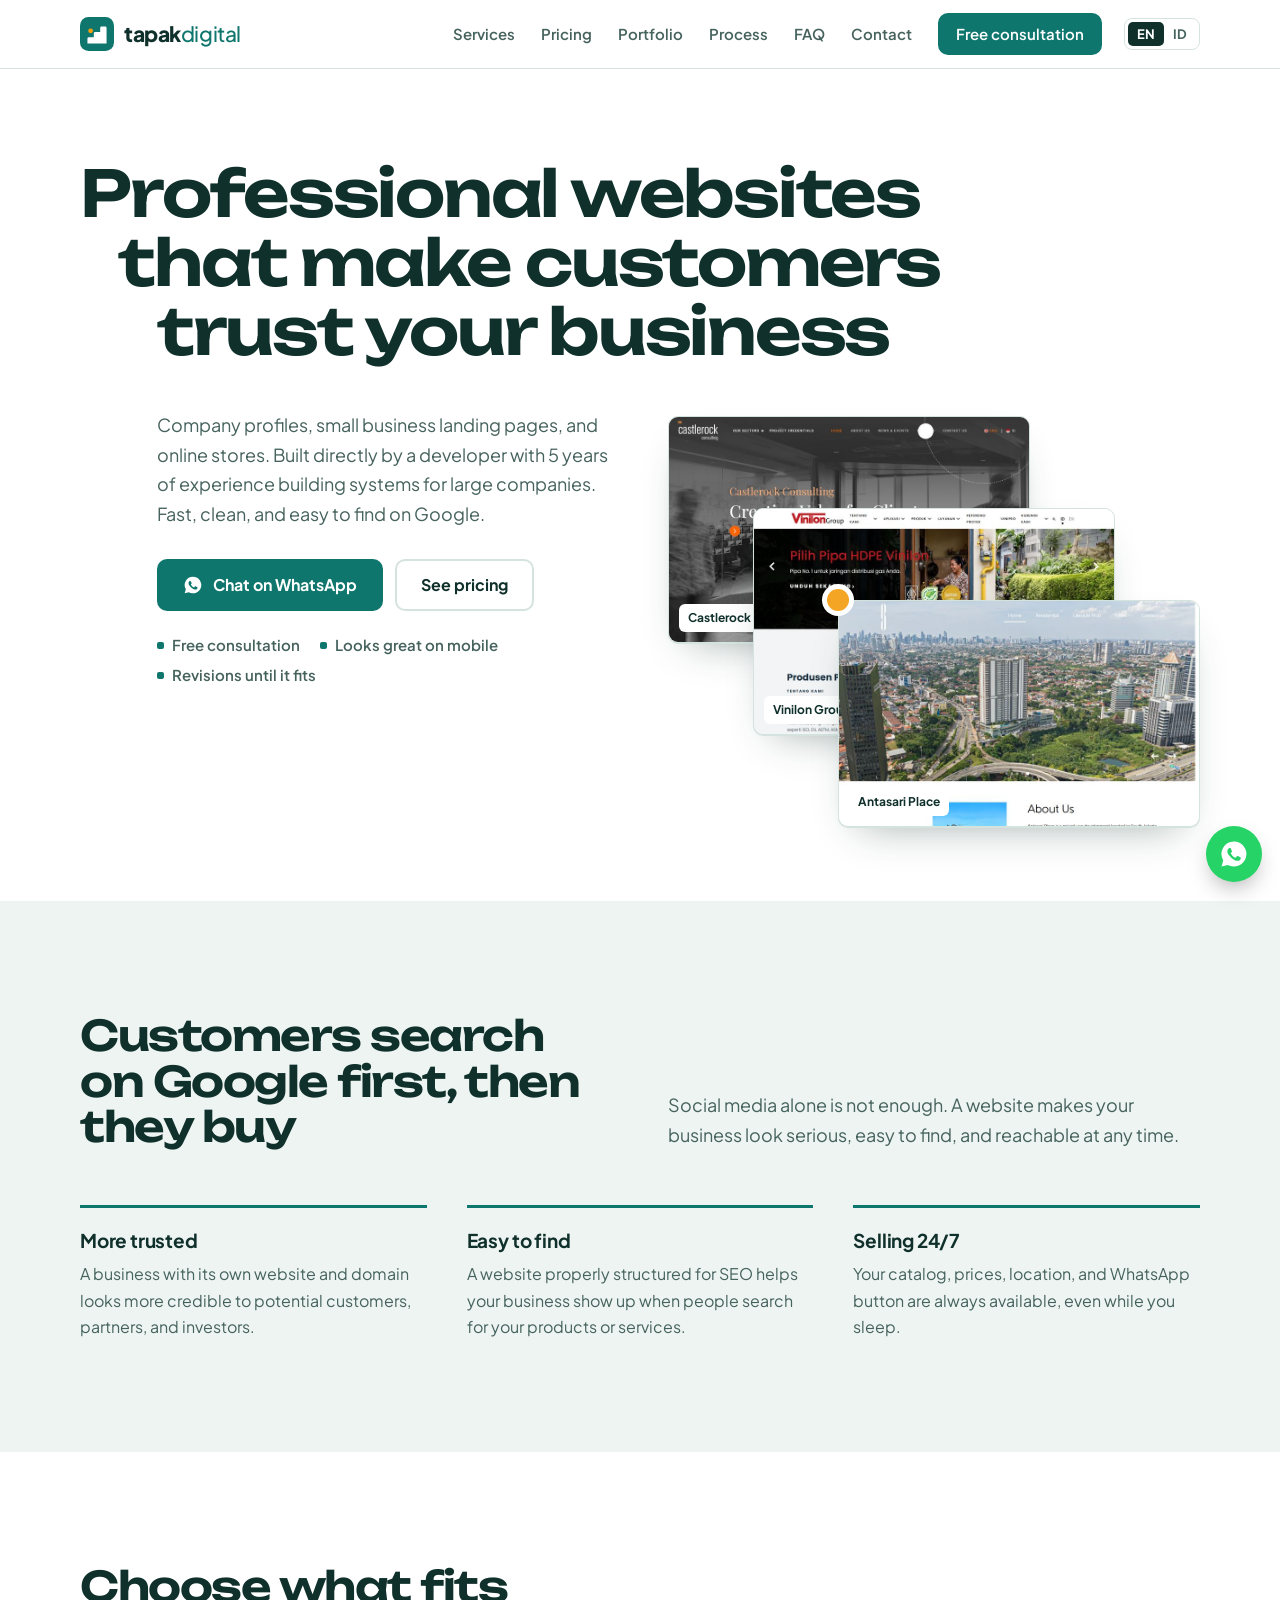
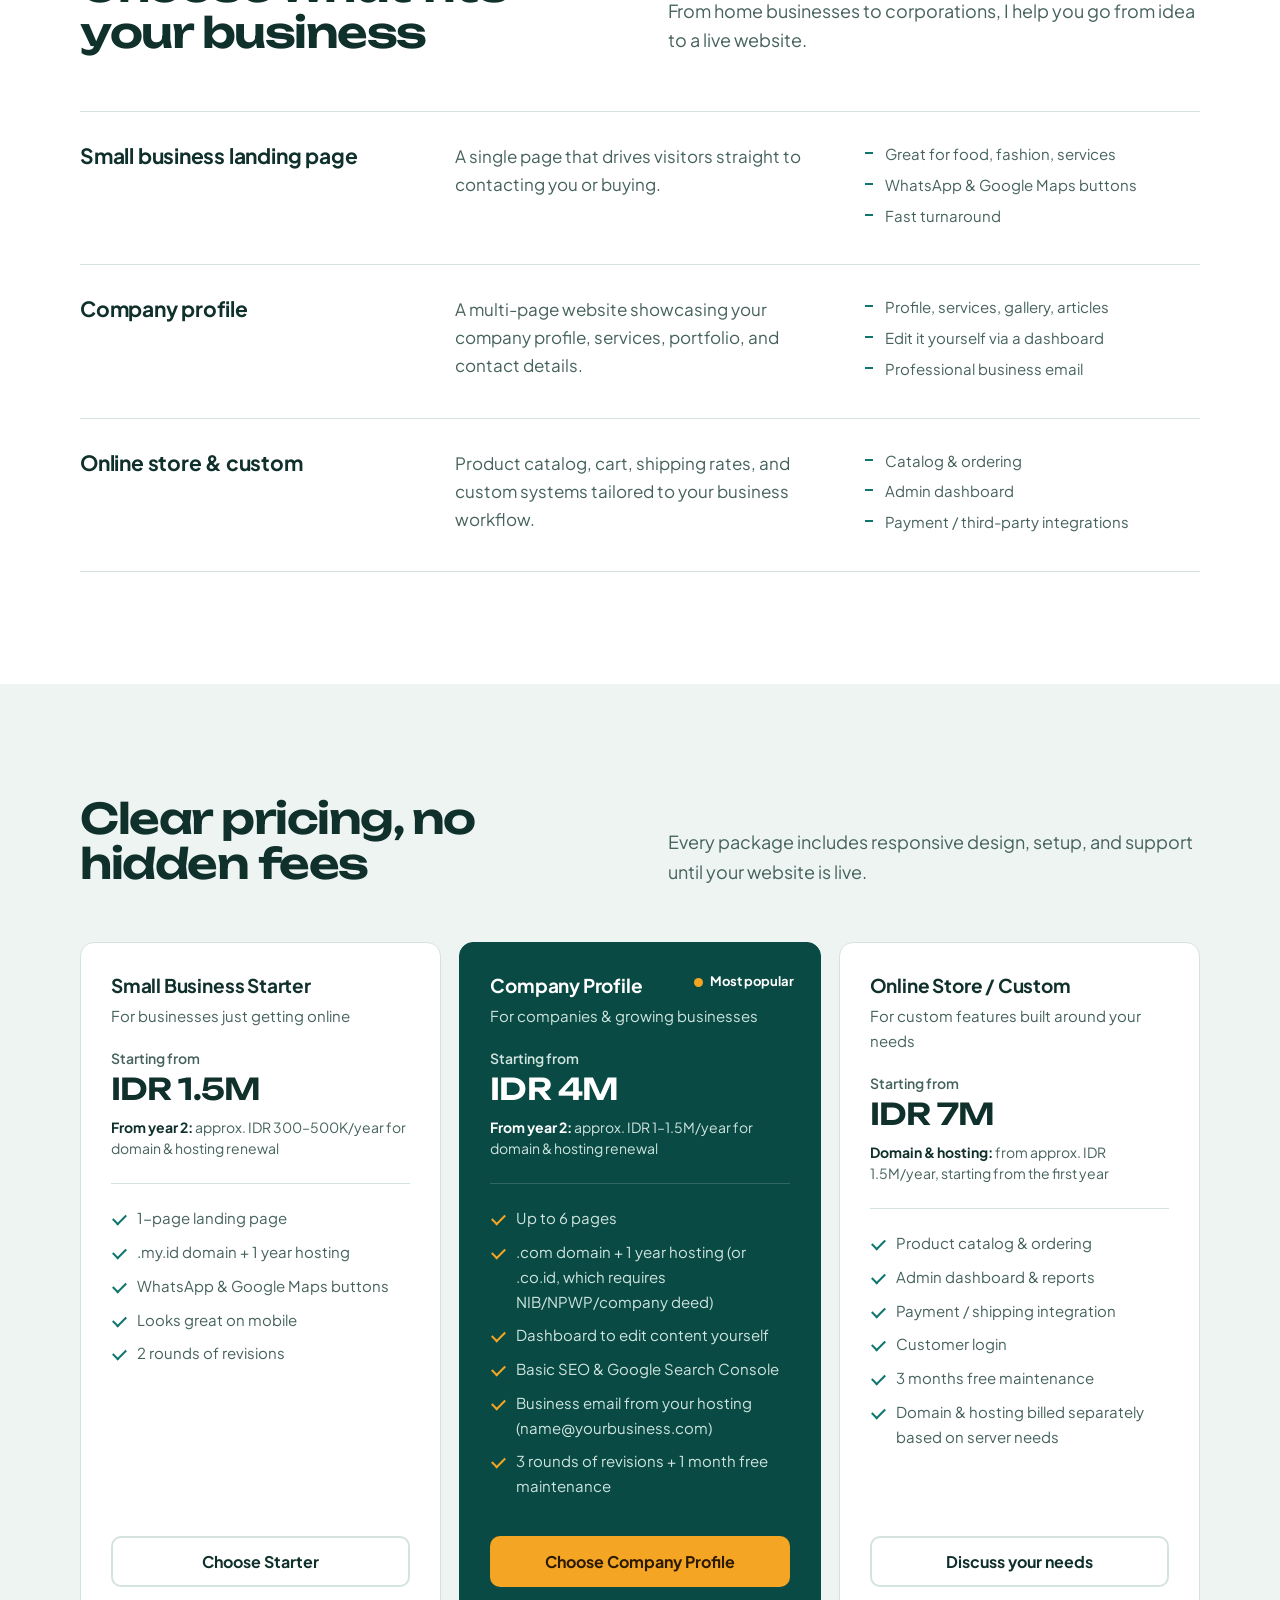
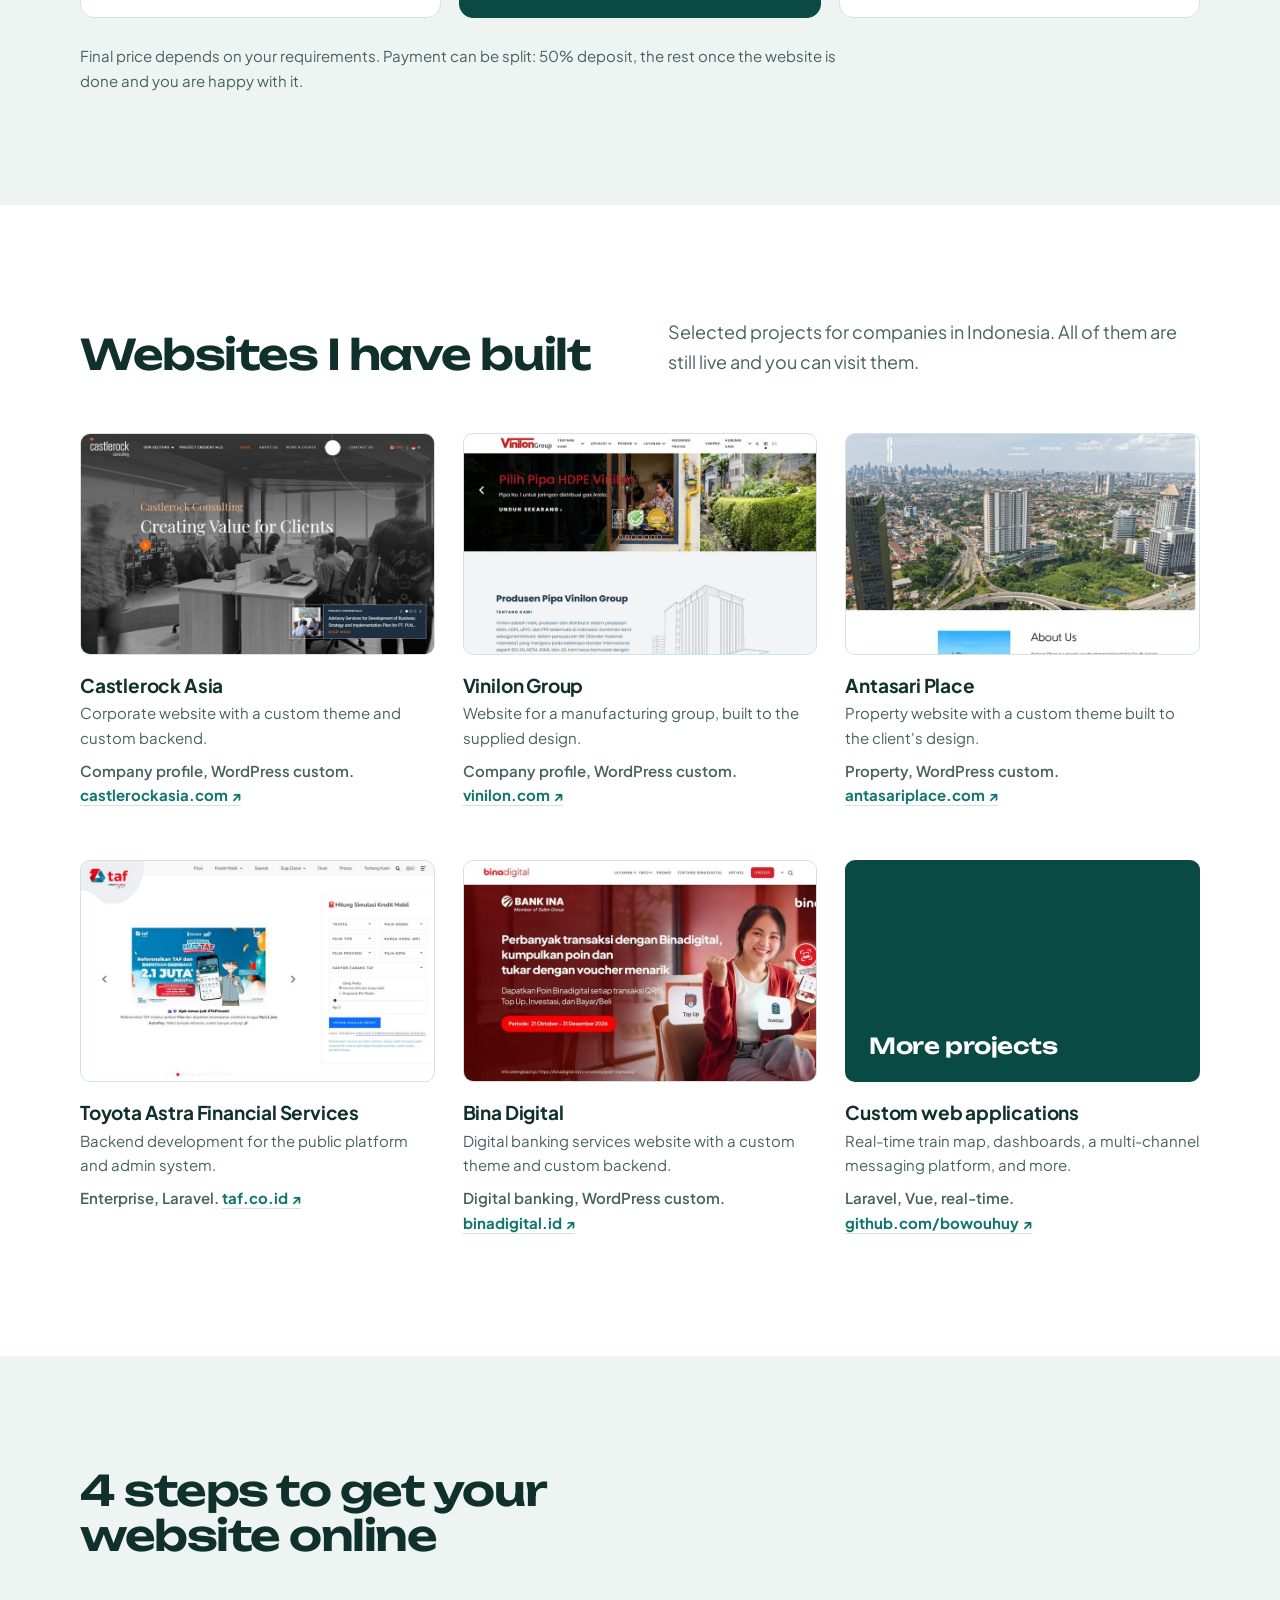
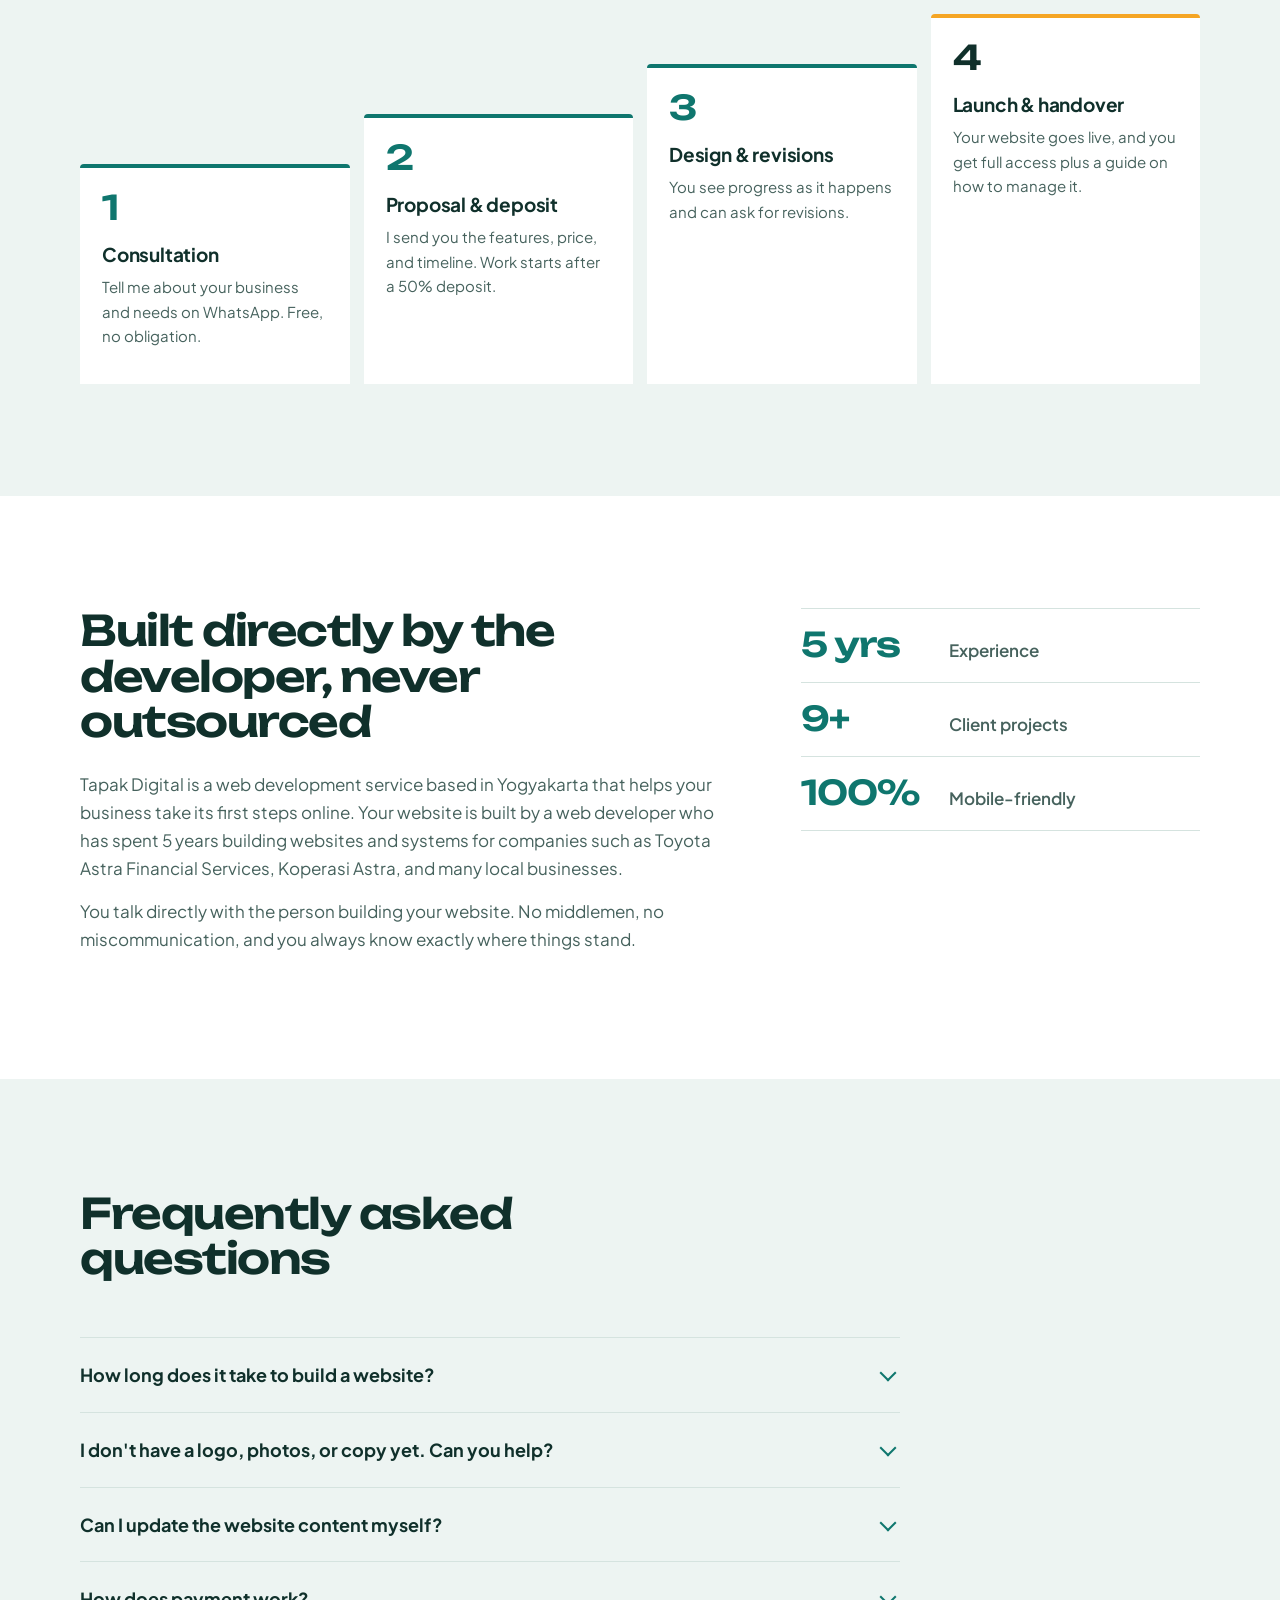
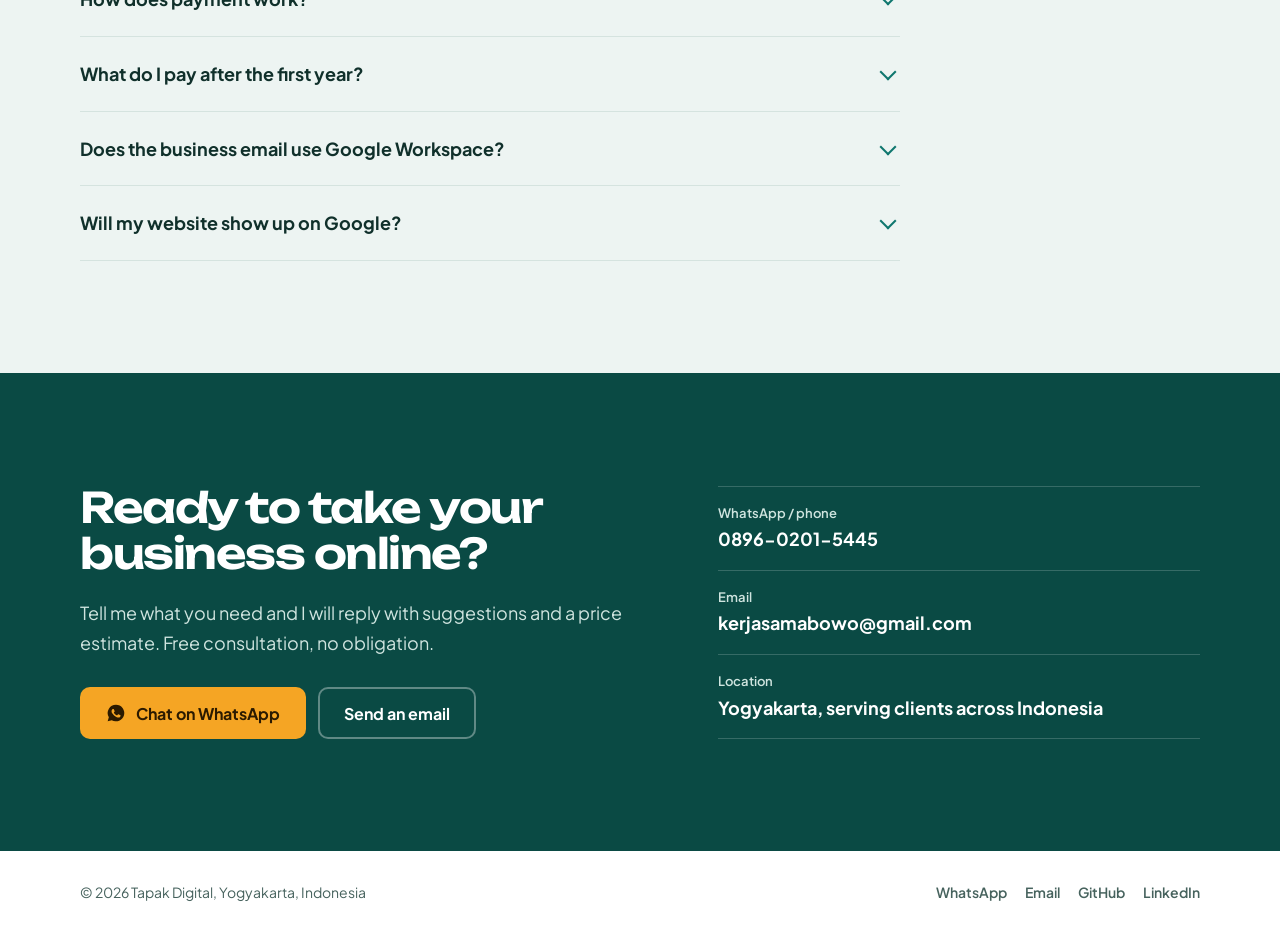
<file: index.html>
<!doctype html>
<html lang="en">
<head>
<meta charset="utf-8">
<meta name="viewport" content="width=device-width, initial-scale=1">
<title>Tapak Digital | Company Profile &amp; Small Business Website Development</title>
<meta name="description" content="Company profile websites, small business landing pages, and online stores. Built directly by a developer with 5 years of experience. Fast, clean, mobile-friendly, and easy to find on Google.">
<meta name="theme-color" content="#0f766e">
<meta property="og:type" content="website">
<meta property="og:locale" content="en_US">
<meta property="og:title" content="Tapak Digital | Company Profile &amp; Small Business Websites">
<meta property="og:description" content="Professional websites for your business. Fast, mobile-friendly, ready for Google. Free consultation via WhatsApp.">
<link rel="icon" href="data:image/svg+xml,%3Csvg viewBox=%220 0 64 64%22 xmlns=%22http://www.w3.org/2000/svg%22%3E%3Crect width=%2264%22 height=%2264%22 rx=%2216%22 fill=%22%230f766e%22/%3E%3Cpath d=%22M14 50V40.5a2.5 2.5 0 0 1 2.5-2.5H26V30.5a2.5 2.5 0 0 1 2.5-2.5H38V20.5a2.5 2.5 0 0 1 2.5-2.5h7a2.5 2.5 0 0 1 2.5 2.5V50z%22 fill=%22%23fff%22/%3E%3Ccircle cx=%2220%22 cy=%2226%22 r=%224.5%22 fill=%22%23f59e0b%22/%3E%3C/svg%3E">
<link rel="apple-touch-icon" href="logo/tapak-digital-icon-512.png">
<meta property="og:image" content="https://tapak-digital.github.io/logo/tapak-digital-icon-512.png">
<link rel="preconnect" href="https://fonts.googleapis.com">
<link rel="preconnect" href="https://fonts.gstatic.com" crossorigin>
<link href="https://fonts.googleapis.com/css2?family=Plus+Jakarta+Sans:wght@400;500;600;700;800&family=Unbounded:wght@500;600&display=swap" rel="stylesheet">
<link rel="stylesheet" href="style.css">
</head>
<body>

<header>
  <div class="wrap nav">
    <a href="#" class="logo" aria-label="Tapak Digital, back to top"><span class="logo-mark"><svg viewBox="0 0 64 64" aria-hidden="true"><rect width="64" height="64" rx="16" fill="#0f766e"/><path d="M14 50V40.5a2.5 2.5 0 0 1 2.5-2.5H26V30.5a2.5 2.5 0 0 1 2.5-2.5H38V20.5a2.5 2.5 0 0 1 2.5-2.5h7a2.5 2.5 0 0 1 2.5 2.5V50z" fill="#fff"/><circle cx="20" cy="26" r="4.5" fill="#f59e0b"/></svg></span><b>tapak<span>digital</span></b></a>
    <nav class="nav-links" id="nav-links">
      <a href="#services">Services</a>
      <a href="#pricing">Pricing</a>
      <a href="#portfolio">Portfolio</a>
      <a href="#process">Process</a>
      <a href="#faq">FAQ</a>
      <a href="#contact">Contact</a>
      <a class="btn btn-primary wa-link" href="#" data-msg="Hi Tapak Digital, I&#x27;d like to discuss building a website.">Free consultation</a>
    </nav>
    <div class="nav-right">
      <div class="lang" aria-label="Choose language"><span aria-current="true">EN</span><a href="id/" hreflang="id" lang="id">ID</a></div>
      <button class="menu-btn" aria-label="Open menu" aria-expanded="false" aria-controls="nav-links">
        <svg viewBox="0 0 24 24" fill="none" stroke="currentColor" stroke-width="2" stroke-linecap="round"><path d="M4 7h16M4 12h16M4 17h16"/></svg>
      </button>
    </div>
  </div>
</header>

<main>
  <section class="hero">
    <div class="wrap hero-grid">
      <h1><span>Professional websites</span><span>that make customers</span><span>trust your business</span></h1>
      <div class="hero-copy">
        <p class="lead">Company profiles, small business landing pages, and online stores. Built directly by a developer with 5 years of experience building systems for large companies. Fast, clean, and easy to find on Google.</p>
        <div class="hero-cta">
          <a class="btn btn-primary wa-link" href="#" data-msg="Hi Tapak Digital, I&#x27;d like to discuss a website for my business."><svg viewBox="0 0 24 24" fill="currentColor" aria-hidden="true"><path d="M12 2a10 10 0 0 0-8.6 15.1L2 22l5-1.3A10 10 0 1 0 12 2zm5.3 14.1c-.2.6-1.3 1.2-1.8 1.3-.5.1-1 .1-1.7-.1a15 15 0 0 1-1.5-.6 12 12 0 0 1-4.6-4.1c-.4-.5-1-1.5-1-2.8 0-1.3.7-2 1-2.3.2-.3.5-.3.7-.3h.5c.2 0 .4 0 .6.5l.8 2c.1.2.1.3 0 .5l-.3.5-.4.4c-.1.2-.3.3-.1.6.2.3.7 1.1 1.4 1.8 1 .9 1.8 1.1 2 1.3.3.1.4.1.6-.1l.8-1c.2-.3.4-.2.6-.1l1.9.9c.3.1.5.2.5.3.1.2.1.7-.1 1.3z"/></svg>Chat on WhatsApp</a>
          <a class="btn btn-line" href="#pricing">See pricing</a>
        </div>
        <ul class="hero-notes"><li>Free consultation</li><li>Looks great on mobile</li><li>Revisions until it fits</li></ul>
      </div>
      <div class="stairs" role="img" aria-label="Screenshots of client websites I have built">
        <figure><img src="img/castlerock.jpg" alt="" width="800" height="500"><figcaption>Castlerock Asia</figcaption></figure>
        <figure><img src="img/vinilon.jpg" alt="" width="800" height="500"><figcaption>Vinilon Group</figcaption></figure>
        <figure><img src="img/antasari.jpg" alt="" width="800" height="500"><figcaption>Antasari Place</figcaption></figure>
        <span class="dot" aria-hidden="true"></span>
      </div>
    </div>
  </section>

  <section class="block block-mist">
    <div class="wrap">
      <div class="block-head"><h2>Customers search on Google first, then they buy</h2><p>Social media alone is not enough. A website makes your business look serious, easy to find, and reachable at any time.</p></div>
      <div class="reasons">
        <div><h3>More trusted</h3><p>A business with its own website and domain looks more credible to potential customers, partners, and investors.</p></div>
        <div><h3>Easy to find</h3><p>A website properly structured for SEO helps your business show up when people search for your products or services.</p></div>
        <div><h3>Selling 24/7</h3><p>Your catalog, prices, location, and WhatsApp button are always available, even while you sleep.</p></div>
      </div>
    </div>
  </section>

  <section class="block" id="services">
    <div class="wrap">
      <div class="block-head"><h2>Choose what fits your business</h2><p>From home businesses to corporations, I help you go from idea to a live website.</p></div>
      <div class="services">
        <div class="service"><h3>Small business landing page</h3><p>A single page that drives visitors straight to contacting you or buying.</p><ul><li>Great for food, fashion, services</li><li>WhatsApp &amp; Google Maps buttons</li><li>Fast turnaround</li></ul></div>
        <div class="service"><h3>Company profile</h3><p>A multi-page website showcasing your company profile, services, portfolio, and contact details.</p><ul><li>Profile, services, gallery, articles</li><li>Edit it yourself via a dashboard</li><li>Professional business email</li></ul></div>
        <div class="service"><h3>Online store &amp; custom</h3><p>Product catalog, cart, shipping rates, and custom systems tailored to your business workflow.</p><ul><li>Catalog &amp; ordering</li><li>Admin dashboard</li><li>Payment / third-party integrations</li></ul></div>
      </div>
    </div>
  </section>

  <section class="block block-mist" id="pricing">
    <div class="wrap">
      <div class="block-head"><h2>Clear pricing, no hidden fees</h2><p>Every package includes responsive design, setup, and support until your website is live.</p></div>
      <div class="price-grid">
        <div class="price">
          
          <h3>Small Business Starter</h3>
          <p class="for">For businesses just getting online</p>
          <div class="amount"><small>Starting from</small>IDR 1.5M</div>
          <p class="renew"><b>From year 2:</b> approx. IDR 300–500K/year for domain &amp; hosting renewal</p>
          <ul><li>1-page landing page</li><li>.my.id domain + 1 year hosting</li><li>WhatsApp &amp; Google Maps buttons</li><li>Looks great on mobile</li><li>2 rounds of revisions</li></ul>
          <a class="btn btn-line wa-link" href="#" data-msg="Hi Tapak Digital, I&#x27;m interested in the Small Business Starter package.">Choose Starter</a>
        </div>
        <div class="price featured">
          <span class="tag">Most popular</span>
          <h3>Company Profile</h3>
          <p class="for">For companies &amp; growing businesses</p>
          <div class="amount"><small>Starting from</small>IDR 4M</div>
          <p class="renew"><b>From year 2:</b> approx. IDR 1–1.5M/year for domain &amp; hosting renewal</p>
          <ul><li>Up to 6 pages</li><li>.com domain + 1 year hosting (or .co.id, which requires NIB/NPWP/company deed)</li><li>Dashboard to edit content yourself</li><li>Basic SEO &amp; Google Search Console</li><li>Business email from your hosting (name@yourbusiness.com)</li><li>3 rounds of revisions + 1 month free maintenance</li></ul>
          <a class="btn btn-primary wa-link" href="#" data-msg="Hi Tapak Digital, I&#x27;m interested in the Company Profile package.">Choose Company Profile</a>
        </div>
        <div class="price">
          
          <h3>Online Store / Custom</h3>
          <p class="for">For custom features built around your needs</p>
          <div class="amount"><small>Starting from</small>IDR 7M</div>
          <p class="renew"><b>Domain &amp; hosting:</b> from approx. IDR 1.5M/year, starting from the first year</p>
          <ul><li>Product catalog &amp; ordering</li><li>Admin dashboard &amp; reports</li><li>Payment / shipping integration</li><li>Customer login</li><li>3 months free maintenance</li><li>Domain &amp; hosting billed separately based on server needs</li></ul>
          <a class="btn btn-line wa-link" href="#" data-msg="Hi Tapak Digital, I&#x27;d like to discuss an online store / custom website.">Discuss your needs</a>
        </div>
      </div>
      <p class="note">Final price depends on your requirements. Payment can be split: 50% deposit, the rest once the website is done and you are happy with it.</p>
    </div>
  </section>

  <section class="block" id="portfolio">
    <div class="wrap">
      <div class="block-head"><h2>Websites I have built</h2><p>Selected projects for companies in Indonesia. All of them are still live and you can visit them.</p></div>
      <div class="works">
        <a class="work" href="https://castlerockasia.com" target="_blank" rel="noopener">
          <img class="work-img" src="img/castlerock.jpg" alt="Homepage of the Castlerock Asia website" width="800" height="500" loading="lazy">
          <h3>Castlerock Asia</h3><p>Corporate website with a custom theme and custom backend.</p>
          <p class="work-meta">Company profile, WordPress custom. <span class="work-link">castlerockasia.com ↗</span></p>
        </a>
        <a class="work" href="https://vinilon.com" target="_blank" rel="noopener">
          <img class="work-img" src="img/vinilon.jpg" alt="Homepage of the Vinilon Group website" width="800" height="500" loading="lazy">
          <h3>Vinilon Group</h3><p>Website for a manufacturing group, built to the supplied design.</p>
          <p class="work-meta">Company profile, WordPress custom. <span class="work-link">vinilon.com ↗</span></p>
        </a>
        <a class="work" href="https://antasariplace.com" target="_blank" rel="noopener">
          <img class="work-img" src="img/antasari.jpg" alt="Homepage of the Antasari Place website" width="800" height="500" loading="lazy">
          <h3>Antasari Place</h3><p>Property website with a custom theme built to the client&#x27;s design.</p>
          <p class="work-meta">Property, WordPress custom. <span class="work-link">antasariplace.com ↗</span></p>
        </a>
        <a class="work" href="https://www.taf.co.id" target="_blank" rel="noopener">
          <img class="work-img" src="img/taf.jpg" alt="Homepage of the Toyota Astra Financial Services website" width="800" height="500" loading="lazy">
          <h3>Toyota Astra Financial Services</h3><p>Backend development for the public platform and admin system.</p>
          <p class="work-meta">Enterprise, Laravel. <span class="work-link">taf.co.id ↗</span></p>
        </a>
        <a class="work" href="https://binadigital.id" target="_blank" rel="noopener">
          <img class="work-img" src="img/binadigital.jpg" alt="Homepage of the Bina Digital website" width="800" height="500" loading="lazy">
          <h3>Bina Digital</h3><p>Digital banking services website with a custom theme and custom backend.</p>
          <p class="work-meta">Digital banking, WordPress custom. <span class="work-link">binadigital.id ↗</span></p>
        </a>
        <a class="work" href="https://github.com/bowouhuy" target="_blank" rel="noopener">
          <div class="work-more"><b>More projects</b></div>
          <h3>Custom web applications</h3><p>Real-time train map, dashboards, a multi-channel messaging platform, and more.</p>
          <p class="work-meta">Laravel, Vue, real-time. <span class="work-link">github.com/bowouhuy ↗</span></p>
        </a>
      </div>
    </div>
  </section>

  <section class="block block-mist" id="process">
    <div class="wrap">
      <div class="block-head"><h2>4 steps to get your website online</h2></div>
      <ol class="stair-steps">
        <li><span class="num">1</span><h3>Consultation</h3><p>Tell me about your business and needs on WhatsApp. Free, no obligation.</p></li>
        <li><span class="num">2</span><h3>Proposal &amp; deposit</h3><p>I send you the features, price, and timeline. Work starts after a 50% deposit.</p></li>
        <li><span class="num">3</span><h3>Design &amp; revisions</h3><p>You see progress as it happens and can ask for revisions.</p></li>
        <li><span class="num">4</span><h3>Launch &amp; handover</h3><p>Your website goes live, and you get full access plus a guide on how to manage it.</p></li>
      </ol>
    </div>
  </section>

  <section class="block">
    <div class="wrap about">
      <div>
        <h2>Built directly by the developer, never outsourced</h2>
        <p>Tapak Digital is a web development service based in Yogyakarta that helps your business take its first steps online. Your website is built by a web developer who has spent 5 years building websites and systems for companies such as Toyota Astra Financial Services, Koperasi Astra, and many local businesses.</p>
        <p>You talk directly with the person building your website. No middlemen, no miscommunication, and you always know exactly where things stand.</p>
      </div>
      <dl class="facts">
          <div><dt>5 yrs</dt><dd>Experience</dd></div>
          <div><dt>9+</dt><dd>Client projects</dd></div>
          <div><dt>100%</dt><dd>Mobile-friendly</dd></div>
      </dl>
    </div>
  </section>

  <section class="block block-mist" id="faq">
    <div class="wrap">
      <div class="block-head"><h2>Frequently asked questions</h2></div>
      <div class="faq">
        <details><summary>How long does it take to build a website?</summary><p>A small business landing page usually takes 3 to 5 working days, a company profile 1 to 2 weeks, and an online store/custom build depends on the features. I will give you an exact timeline in the proposal.</p></details>
        <details><summary>I don&#x27;t have a logo, photos, or copy yet. Can you help?</summary><p>Yes. I can help write the basic copy and use licensed photos/illustrations. A logo and professional product photos can be discussed as add-ons.</p></details>
        <details><summary>Can I update the website content myself?</summary><p>From the Company Profile package up, you get a dashboard to edit text, images, and articles without any coding, along with a guide on how to use it.</p></details>
        <details><summary>How does payment work?</summary><p>50% deposit up front, and the remaining 50% once the website is finished and you approve the result, before full access is handed over.</p></details>
        <details><summary>What do I pay after the first year?</summary><p>Only the yearly domain and hosting renewal. The estimated cost is listed under each package above, and I confirm the exact amount in the proposal so there are no surprises.</p></details>
        <details><summary>Does the business email use Google Workspace?</summary><p>No. The business email in the Company Profile package uses the email service included with your hosting, with webmail and setup on your phone. If you prefer Google Workspace or Microsoft 365, I can set it up for you, and the subscription is paid separately to Google or Microsoft.</p></details>
        <details><summary>Will my website show up on Google?</summary><p>I register your website with Google Search Console and build it with basic SEO. Search ranking takes time and depends on competition, so I don&#x27;t promise any specific position.</p></details>
      </div>
    </div>
  </section>

  <section class="contact" id="contact">
    <div class="wrap contact-grid">
      <div>
        <h2>Ready to take your business online?</h2>
        <p>Tell me what you need and I will reply with suggestions and a price estimate. Free consultation, no obligation.</p>
        <div class="contact-actions">
          <a class="btn btn-primary wa-link" href="#" data-msg="Hi Tapak Digital, I&#x27;d like to discuss building a website."><svg viewBox="0 0 24 24" fill="currentColor" aria-hidden="true"><path d="M12 2a10 10 0 0 0-8.6 15.1L2 22l5-1.3A10 10 0 1 0 12 2zm5.3 14.1c-.2.6-1.3 1.2-1.8 1.3-.5.1-1 .1-1.7-.1a15 15 0 0 1-1.5-.6 12 12 0 0 1-4.6-4.1c-.4-.5-1-1.5-1-2.8 0-1.3.7-2 1-2.3.2-.3.5-.3.7-.3h.5c.2 0 .4 0 .6.5l.8 2c.1.2.1.3 0 .5l-.3.5-.4.4c-.1.2-.3.3-.1.6.2.3.7 1.1 1.4 1.8 1 .9 1.8 1.1 2 1.3.3.1.4.1.6-.1l.8-1c.2-.3.4-.2.6-.1l1.9.9c.3.1.5.2.5.3.1.2.1.7-.1 1.3z"/></svg>Chat on WhatsApp</a>
          <a class="btn btn-line" href="mailto:kerjasamabowo@gmail.com?subject=Website%20Consultation">Send an email</a>
        </div>
      </div>
      <ul class="contact-list">
        <li><small>WhatsApp / phone</small><a href="tel:+6289602015445">0896-0201-5445</a></li>
        <li><small>Email</small><a href="mailto:kerjasamabowo@gmail.com">kerjasamabowo@gmail.com</a></li>
        <li><small>Location</small><span>Yogyakarta, serving clients across Indonesia</span></li>
      </ul>
    </div>
  </section>
</main>

<footer>
  <div class="wrap foot">
    <span>© <span id="year">2026</span> Tapak Digital, Yogyakarta, Indonesia</span>
    <div class="foot-links">
      <a class=" wa-link" href="#" data-msg="Hi Tapak Digital, I&#x27;d like to discuss building a website.">WhatsApp</a>
      <a href="mailto:kerjasamabowo@gmail.com">Email</a>
      <a href="https://github.com/bowouhuy" target="_blank" rel="noopener">GitHub</a>
      <a href="https://www.linkedin.com/in/bowouhuy/" target="_blank" rel="noopener">LinkedIn</a>
    </div>
  </div>
</footer>

<a class="wa-float wa-link" href="#" data-msg="Hi Tapak Digital, I&#x27;d like to discuss building a website." aria-label="Chat on WhatsApp">
  <svg viewBox="0 0 24 24" fill="currentColor" aria-hidden="true"><path d="M12 2a10 10 0 0 0-8.6 15.1L2 22l5-1.3A10 10 0 1 0 12 2zm5.3 14.1c-.2.6-1.3 1.2-1.8 1.3-.5.1-1 .1-1.7-.1a15 15 0 0 1-1.5-.6 12 12 0 0 1-4.6-4.1c-.4-.5-1-1.5-1-2.8 0-1.3.7-2 1-2.3.2-.3.5-.3.7-.3h.5c.2 0 .4 0 .6.5l.8 2c.1.2.1.3 0 .5l-.3.5-.4.4c-.1.2-.3.3-.1.6.2.3.7 1.1 1.4 1.8 1 .9 1.8 1.1 2 1.3.3.1.4.1.6-.1l.8-1c.2-.3.4-.2.6-.1l1.9.9c.3.1.5.2.5.3.1.2.1.7-.1 1.3z"/></svg>
</a>

<script src="main.js"></script>
</body>
</html>
</file>
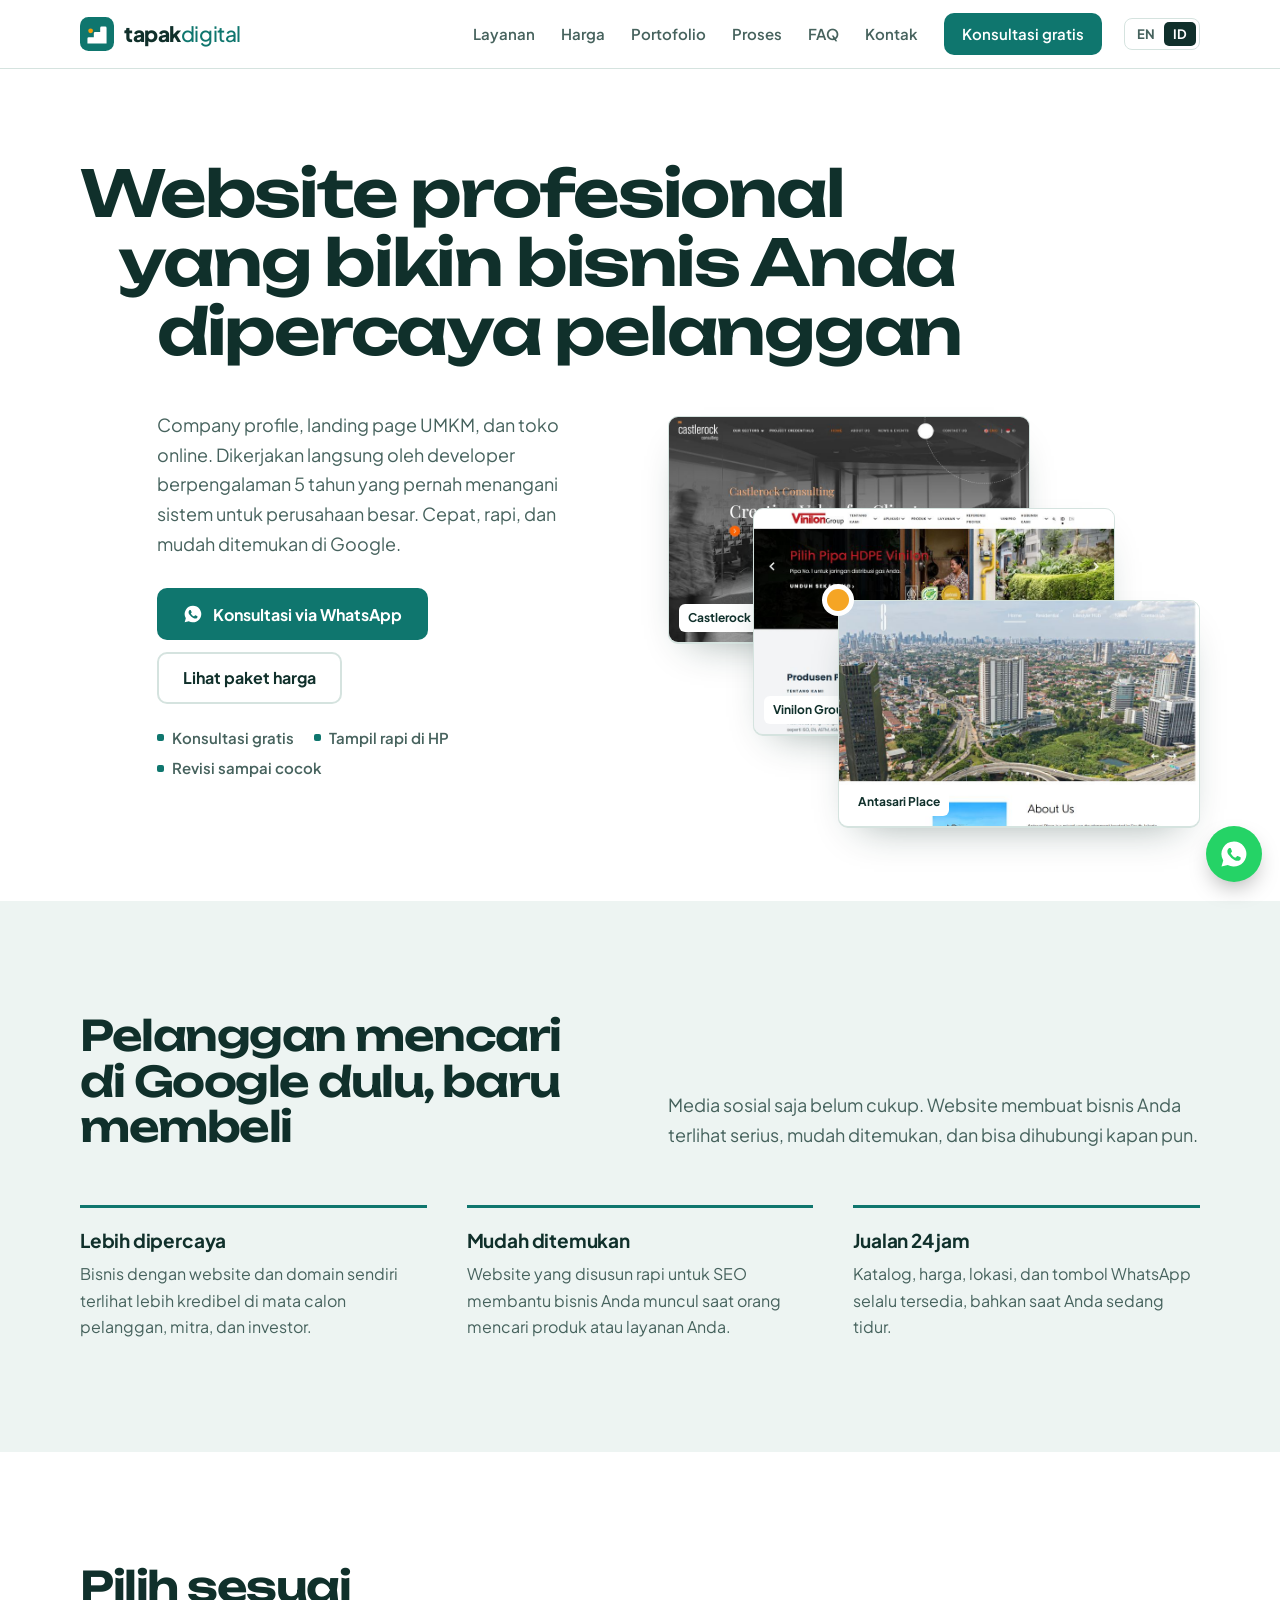
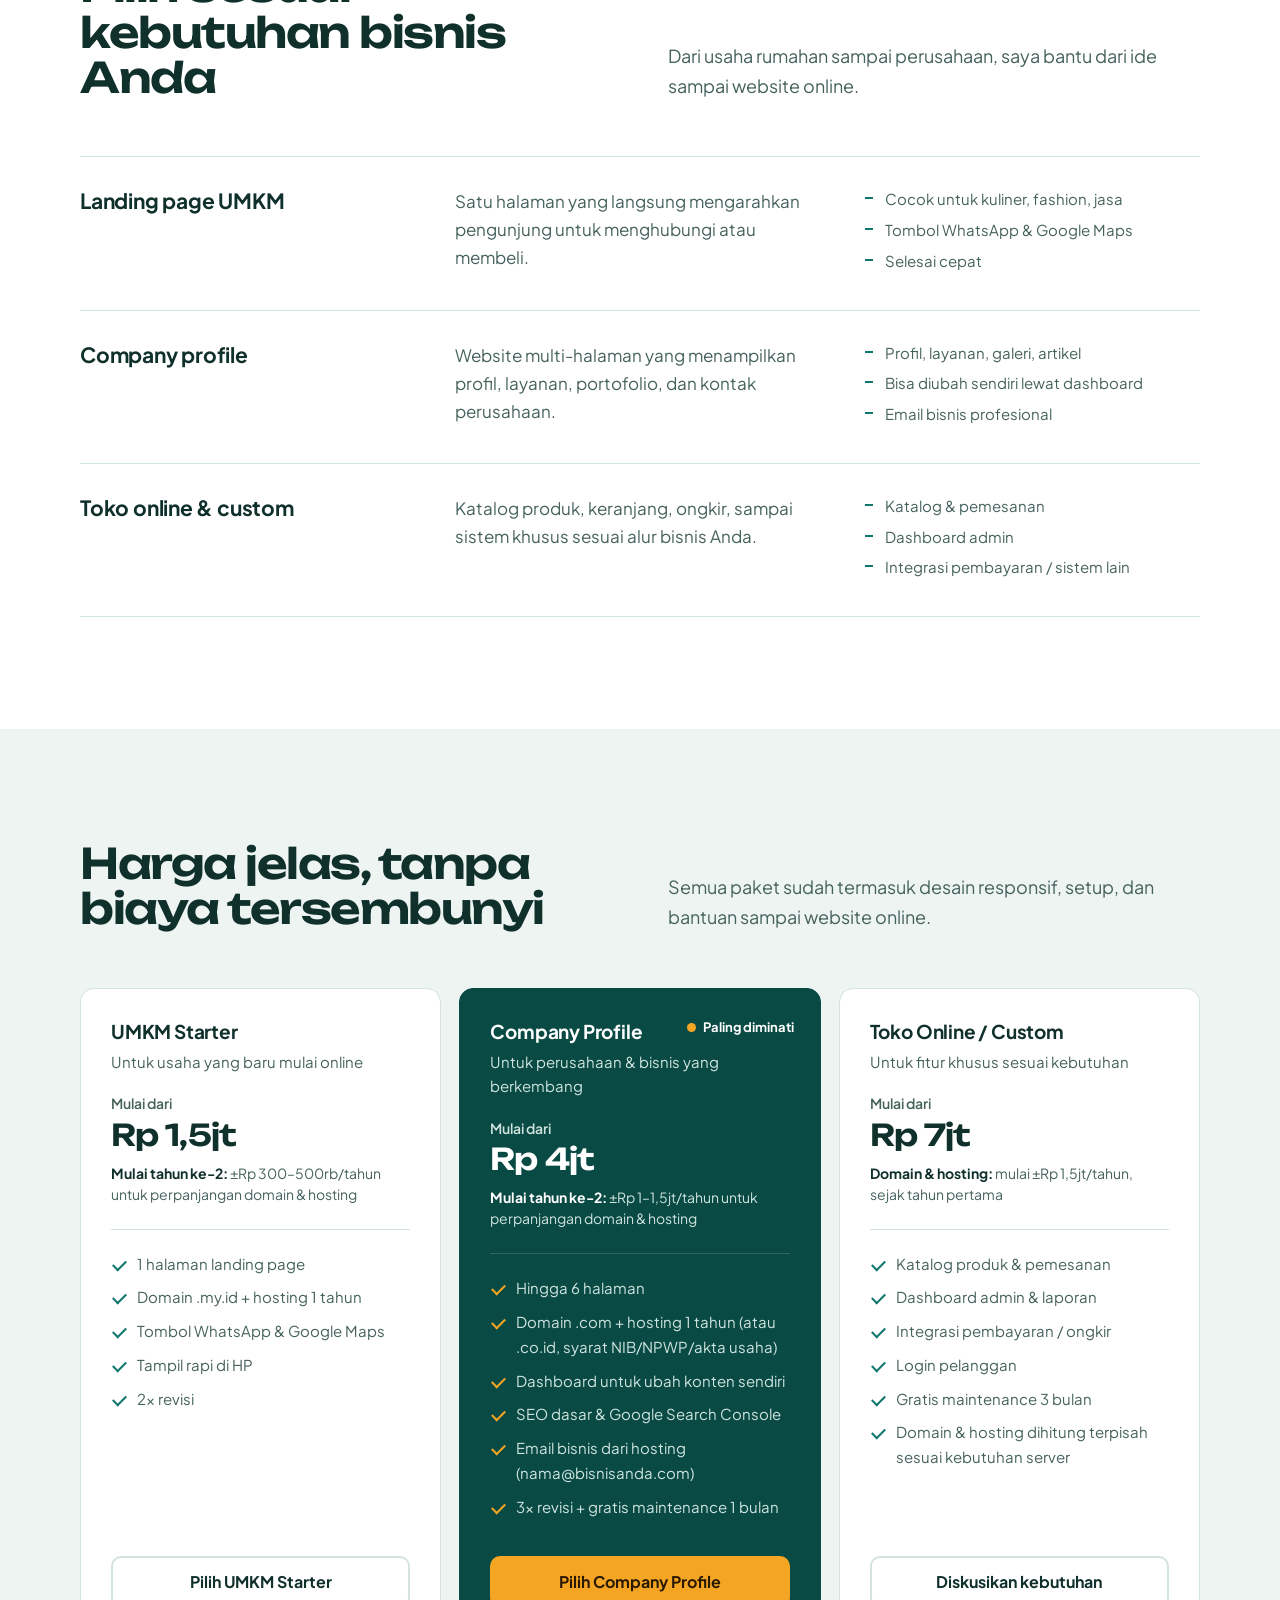
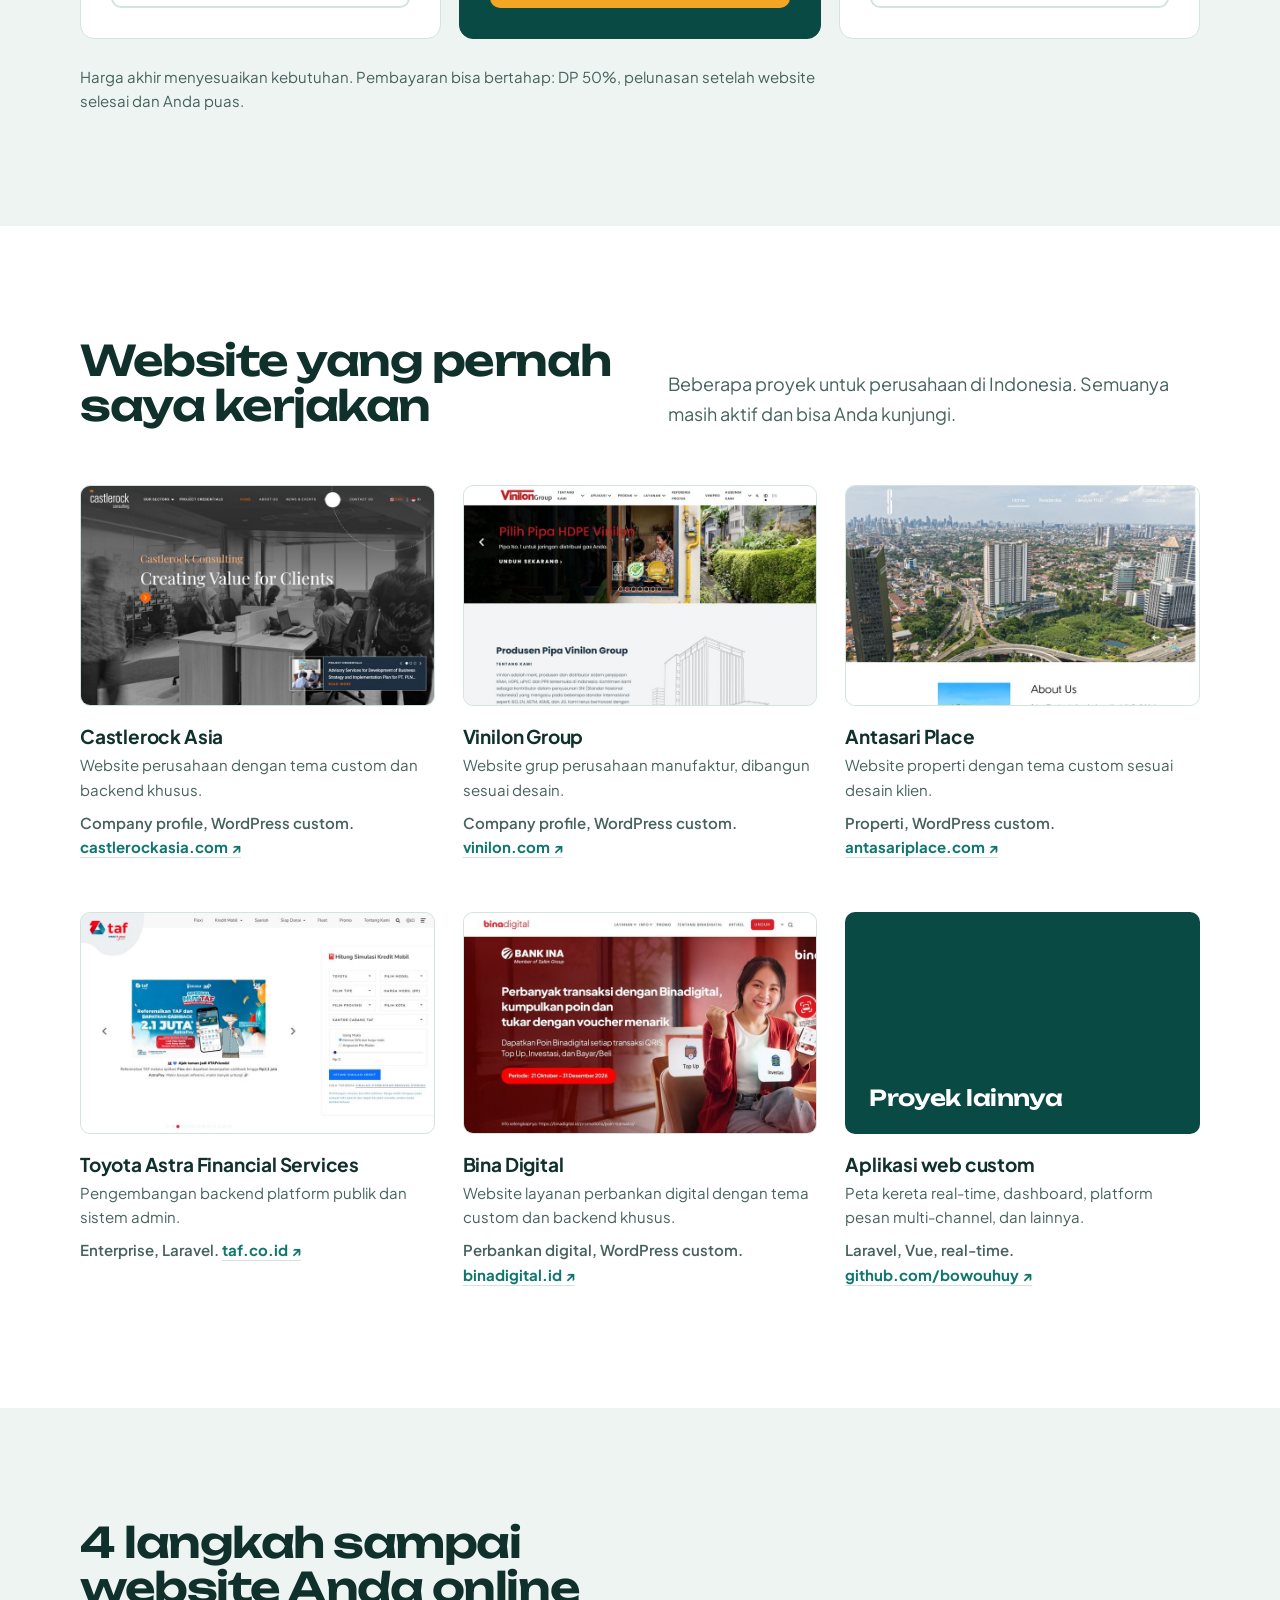
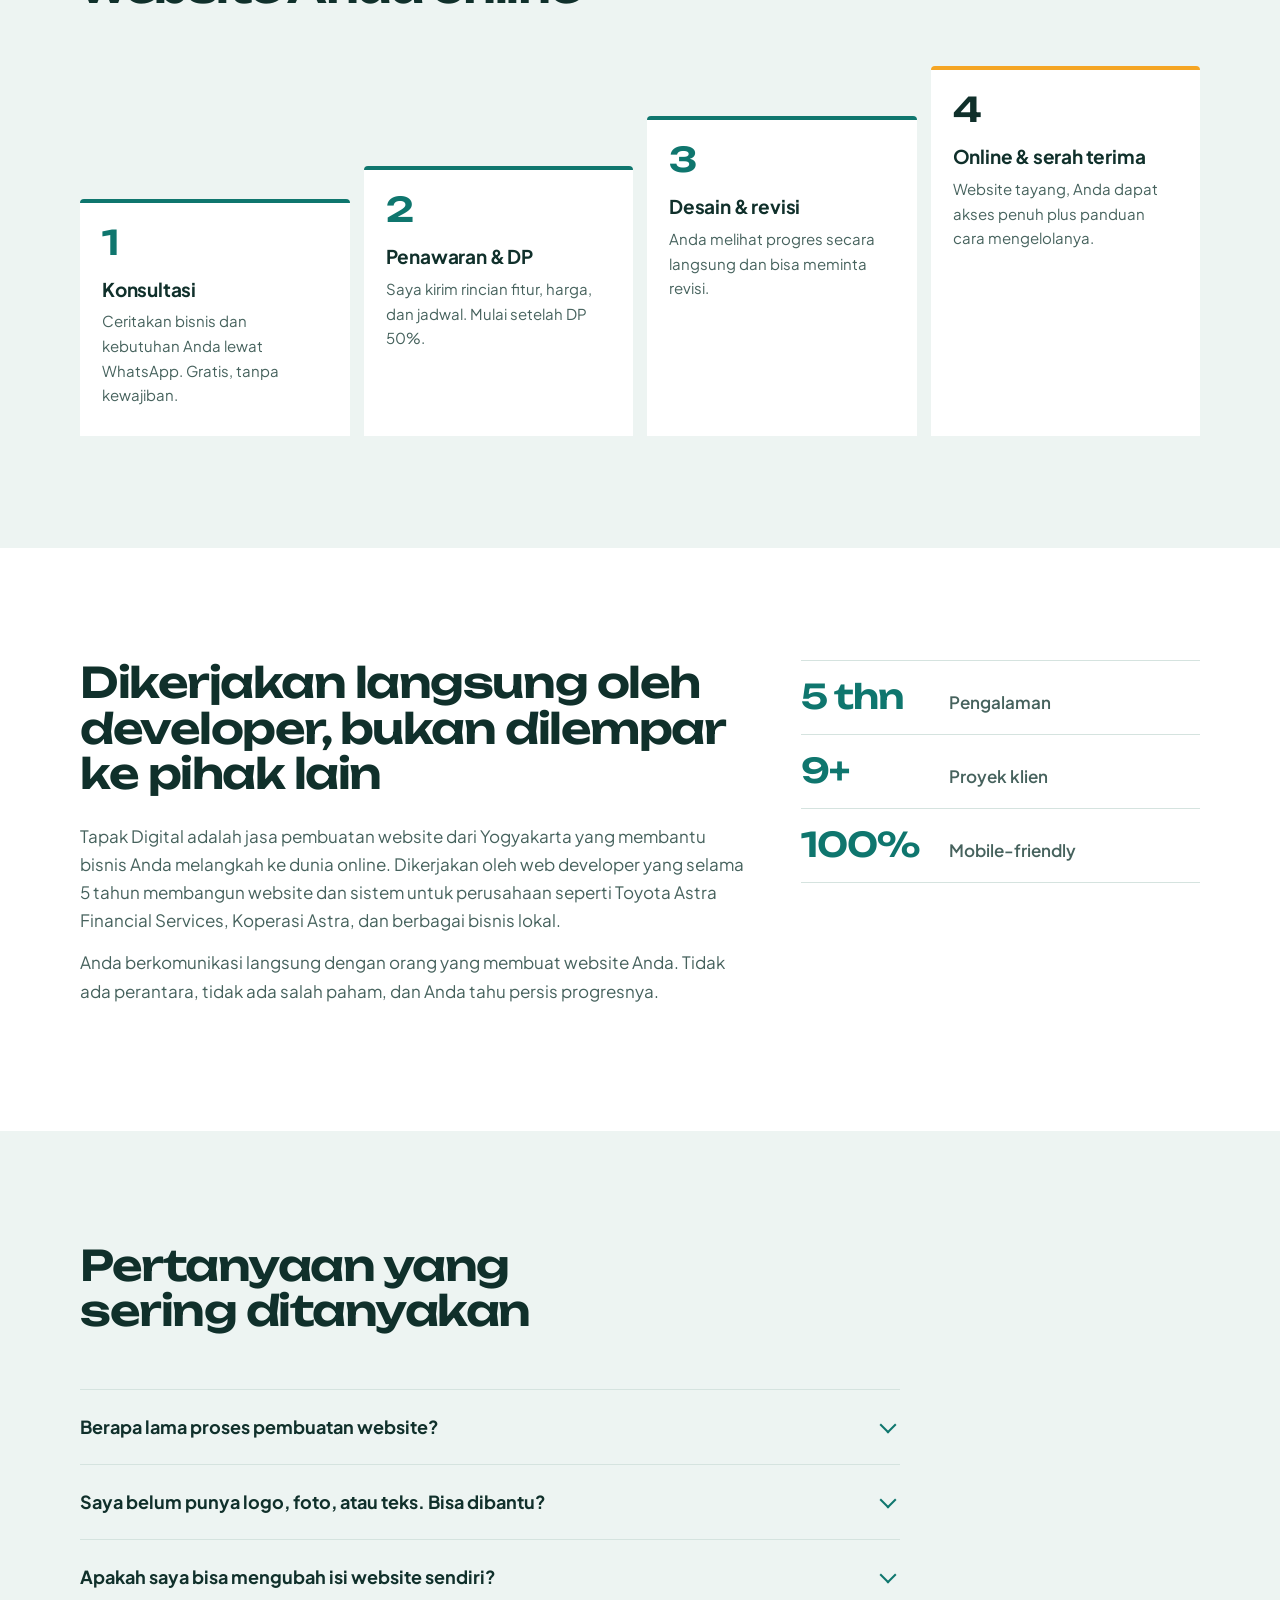
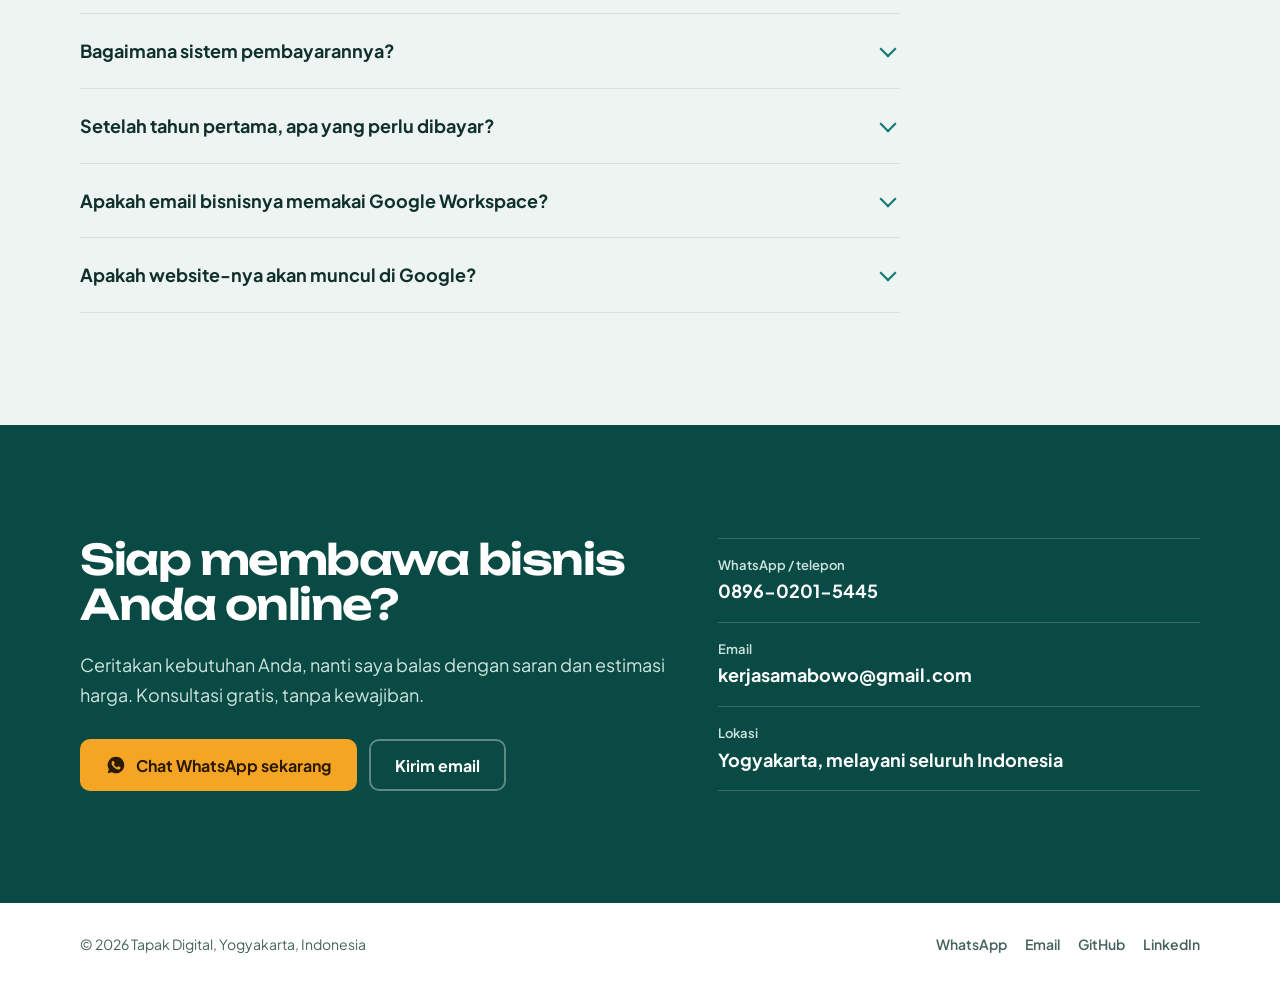
<file: id/index.html>
<!doctype html>
<html lang="id">
<head>
<meta charset="utf-8">
<meta name="viewport" content="width=device-width, initial-scale=1">
<title>Tapak Digital | Jasa Pembuatan Website Company Profile &amp; UMKM</title>
<meta name="description" content="Jasa pembuatan website company profile, landing page UMKM, dan toko online. Dikerjakan langsung oleh developer berpengalaman 5 tahun. Cepat, rapi, mobile-friendly, dan mudah ditemukan di Google.">
<meta name="theme-color" content="#0f766e">
<meta property="og:type" content="website">
<meta property="og:locale" content="id_ID">
<meta property="og:title" content="Tapak Digital | Jasa Website Company Profile &amp; UMKM">
<meta property="og:description" content="Website profesional untuk bisnis Anda. Cepat, mobile-friendly, siap tampil di Google. Konsultasi gratis via WhatsApp.">
<link rel="icon" href="data:image/svg+xml,%3Csvg viewBox=%220 0 64 64%22 xmlns=%22http://www.w3.org/2000/svg%22%3E%3Crect width=%2264%22 height=%2264%22 rx=%2216%22 fill=%22%230f766e%22/%3E%3Cpath d=%22M14 50V40.5a2.5 2.5 0 0 1 2.5-2.5H26V30.5a2.5 2.5 0 0 1 2.5-2.5H38V20.5a2.5 2.5 0 0 1 2.5-2.5h7a2.5 2.5 0 0 1 2.5 2.5V50z%22 fill=%22%23fff%22/%3E%3Ccircle cx=%2220%22 cy=%2226%22 r=%224.5%22 fill=%22%23f59e0b%22/%3E%3C/svg%3E">
<link rel="apple-touch-icon" href="../logo/tapak-digital-icon-512.png">
<meta property="og:image" content="https://tapak-digital.github.io/logo/tapak-digital-icon-512.png">
<link rel="preconnect" href="https://fonts.googleapis.com">
<link rel="preconnect" href="https://fonts.gstatic.com" crossorigin>
<link href="https://fonts.googleapis.com/css2?family=Plus+Jakarta+Sans:wght@400;500;600;700;800&family=Unbounded:wght@500;600&display=swap" rel="stylesheet">
<link rel="stylesheet" href="../style.css">
</head>
<body>

<header>
  <div class="wrap nav">
    <a href="#" class="logo" aria-label="Tapak Digital, ke atas"><span class="logo-mark"><svg viewBox="0 0 64 64" aria-hidden="true"><rect width="64" height="64" rx="16" fill="#0f766e"/><path d="M14 50V40.5a2.5 2.5 0 0 1 2.5-2.5H26V30.5a2.5 2.5 0 0 1 2.5-2.5H38V20.5a2.5 2.5 0 0 1 2.5-2.5h7a2.5 2.5 0 0 1 2.5 2.5V50z" fill="#fff"/><circle cx="20" cy="26" r="4.5" fill="#f59e0b"/></svg></span><b>tapak<span>digital</span></b></a>
    <nav class="nav-links" id="nav-links">
      <a href="#layanan">Layanan</a>
      <a href="#harga">Harga</a>
      <a href="#portofolio">Portofolio</a>
      <a href="#proses">Proses</a>
      <a href="#faq">FAQ</a>
      <a href="#kontak">Kontak</a>
      <a class="btn btn-primary wa-link" href="#" data-msg="Halo Tapak Digital, saya ingin konsultasi pembuatan website.">Konsultasi gratis</a>
    </nav>
    <div class="nav-right">
      <div class="lang" aria-label="Pilih bahasa"><a href="../" hreflang="en" lang="en">EN</a><span aria-current="true">ID</span></div>
      <button class="menu-btn" aria-label="Buka menu" aria-expanded="false" aria-controls="nav-links">
        <svg viewBox="0 0 24 24" fill="none" stroke="currentColor" stroke-width="2" stroke-linecap="round"><path d="M4 7h16M4 12h16M4 17h16"/></svg>
      </button>
    </div>
  </div>
</header>

<main>
  <section class="hero">
    <div class="wrap hero-grid">
      <h1><span>Website profesional</span><span>yang bikin bisnis Anda</span><span>dipercaya pelanggan</span></h1>
      <div class="hero-copy">
        <p class="lead">Company profile, landing page UMKM, dan toko online. Dikerjakan langsung oleh developer berpengalaman 5 tahun yang pernah menangani sistem untuk perusahaan besar. Cepat, rapi, dan mudah ditemukan di Google.</p>
        <div class="hero-cta">
          <a class="btn btn-primary wa-link" href="#" data-msg="Halo Tapak Digital, saya ingin konsultasi pembuatan website untuk bisnis saya."><svg viewBox="0 0 24 24" fill="currentColor" aria-hidden="true"><path d="M12 2a10 10 0 0 0-8.6 15.1L2 22l5-1.3A10 10 0 1 0 12 2zm5.3 14.1c-.2.6-1.3 1.2-1.8 1.3-.5.1-1 .1-1.7-.1a15 15 0 0 1-1.5-.6 12 12 0 0 1-4.6-4.1c-.4-.5-1-1.5-1-2.8 0-1.3.7-2 1-2.3.2-.3.5-.3.7-.3h.5c.2 0 .4 0 .6.5l.8 2c.1.2.1.3 0 .5l-.3.5-.4.4c-.1.2-.3.3-.1.6.2.3.7 1.1 1.4 1.8 1 .9 1.8 1.1 2 1.3.3.1.4.1.6-.1l.8-1c.2-.3.4-.2.6-.1l1.9.9c.3.1.5.2.5.3.1.2.1.7-.1 1.3z"/></svg>Konsultasi via WhatsApp</a>
          <a class="btn btn-line" href="#harga">Lihat paket harga</a>
        </div>
        <ul class="hero-notes"><li>Konsultasi gratis</li><li>Tampil rapi di HP</li><li>Revisi sampai cocok</li></ul>
      </div>
      <div class="stairs" role="img" aria-label="Screenshot website klien yang pernah saya kerjakan">
        <figure><img src="../img/castlerock.jpg" alt="" width="800" height="500"><figcaption>Castlerock Asia</figcaption></figure>
        <figure><img src="../img/vinilon.jpg" alt="" width="800" height="500"><figcaption>Vinilon Group</figcaption></figure>
        <figure><img src="../img/antasari.jpg" alt="" width="800" height="500"><figcaption>Antasari Place</figcaption></figure>
        <span class="dot" aria-hidden="true"></span>
      </div>
    </div>
  </section>

  <section class="block block-mist">
    <div class="wrap">
      <div class="block-head"><h2>Pelanggan mencari di Google dulu, baru membeli</h2><p>Media sosial saja belum cukup. Website membuat bisnis Anda terlihat serius, mudah ditemukan, dan bisa dihubungi kapan pun.</p></div>
      <div class="reasons">
        <div><h3>Lebih dipercaya</h3><p>Bisnis dengan website dan domain sendiri terlihat lebih kredibel di mata calon pelanggan, mitra, dan investor.</p></div>
        <div><h3>Mudah ditemukan</h3><p>Website yang disusun rapi untuk SEO membantu bisnis Anda muncul saat orang mencari produk atau layanan Anda.</p></div>
        <div><h3>Jualan 24 jam</h3><p>Katalog, harga, lokasi, dan tombol WhatsApp selalu tersedia, bahkan saat Anda sedang tidur.</p></div>
      </div>
    </div>
  </section>

  <section class="block" id="layanan">
    <div class="wrap">
      <div class="block-head"><h2>Pilih sesuai kebutuhan bisnis Anda</h2><p>Dari usaha rumahan sampai perusahaan, saya bantu dari ide sampai website online.</p></div>
      <div class="services">
        <div class="service"><h3>Landing page UMKM</h3><p>Satu halaman yang langsung mengarahkan pengunjung untuk menghubungi atau membeli.</p><ul><li>Cocok untuk kuliner, fashion, jasa</li><li>Tombol WhatsApp &amp; Google Maps</li><li>Selesai cepat</li></ul></div>
        <div class="service"><h3>Company profile</h3><p>Website multi-halaman yang menampilkan profil, layanan, portofolio, dan kontak perusahaan.</p><ul><li>Profil, layanan, galeri, artikel</li><li>Bisa diubah sendiri lewat dashboard</li><li>Email bisnis profesional</li></ul></div>
        <div class="service"><h3>Toko online &amp; custom</h3><p>Katalog produk, keranjang, ongkir, sampai sistem khusus sesuai alur bisnis Anda.</p><ul><li>Katalog &amp; pemesanan</li><li>Dashboard admin</li><li>Integrasi pembayaran / sistem lain</li></ul></div>
      </div>
    </div>
  </section>

  <section class="block block-mist" id="harga">
    <div class="wrap">
      <div class="block-head"><h2>Harga jelas, tanpa biaya tersembunyi</h2><p>Semua paket sudah termasuk desain responsif, setup, dan bantuan sampai website online.</p></div>
      <div class="price-grid">
        <div class="price">
          
          <h3>UMKM Starter</h3>
          <p class="for">Untuk usaha yang baru mulai online</p>
          <div class="amount"><small>Mulai dari</small>Rp 1,5jt</div>
          <p class="renew"><b>Mulai tahun ke-2:</b> ±Rp 300–500rb/tahun untuk perpanjangan domain &amp; hosting</p>
          <ul><li>1 halaman landing page</li><li>Domain .my.id + hosting 1 tahun</li><li>Tombol WhatsApp &amp; Google Maps</li><li>Tampil rapi di HP</li><li>2× revisi</li></ul>
          <a class="btn btn-line wa-link" href="#" data-msg="Halo Tapak Digital, saya tertarik paket UMKM Starter.">Pilih UMKM Starter</a>
        </div>
        <div class="price featured">
          <span class="tag">Paling diminati</span>
          <h3>Company Profile</h3>
          <p class="for">Untuk perusahaan &amp; bisnis yang berkembang</p>
          <div class="amount"><small>Mulai dari</small>Rp 4jt</div>
          <p class="renew"><b>Mulai tahun ke-2:</b> ±Rp 1–1,5jt/tahun untuk perpanjangan domain &amp; hosting</p>
          <ul><li>Hingga 6 halaman</li><li>Domain .com + hosting 1 tahun (atau .co.id, syarat NIB/NPWP/akta usaha)</li><li>Dashboard untuk ubah konten sendiri</li><li>SEO dasar &amp; Google Search Console</li><li>Email bisnis dari hosting (nama@bisnisanda.com)</li><li>3× revisi + gratis maintenance 1 bulan</li></ul>
          <a class="btn btn-primary wa-link" href="#" data-msg="Halo Tapak Digital, saya tertarik paket Company Profile.">Pilih Company Profile</a>
        </div>
        <div class="price">
          
          <h3>Toko Online / Custom</h3>
          <p class="for">Untuk fitur khusus sesuai kebutuhan</p>
          <div class="amount"><small>Mulai dari</small>Rp 7jt</div>
          <p class="renew"><b>Domain &amp; hosting:</b> mulai ±Rp 1,5jt/tahun, sejak tahun pertama</p>
          <ul><li>Katalog produk &amp; pemesanan</li><li>Dashboard admin &amp; laporan</li><li>Integrasi pembayaran / ongkir</li><li>Login pelanggan</li><li>Gratis maintenance 3 bulan</li><li>Domain &amp; hosting dihitung terpisah sesuai kebutuhan server</li></ul>
          <a class="btn btn-line wa-link" href="#" data-msg="Halo Tapak Digital, saya ingin diskusi website toko online / custom.">Diskusikan kebutuhan</a>
        </div>
      </div>
      <p class="note">Harga akhir menyesuaikan kebutuhan. Pembayaran bisa bertahap: DP 50%, pelunasan setelah website selesai dan Anda puas.</p>
    </div>
  </section>

  <section class="block" id="portofolio">
    <div class="wrap">
      <div class="block-head"><h2>Website yang pernah saya kerjakan</h2><p>Beberapa proyek untuk perusahaan di Indonesia. Semuanya masih aktif dan bisa Anda kunjungi.</p></div>
      <div class="works">
        <a class="work" href="https://castlerockasia.com" target="_blank" rel="noopener">
          <img class="work-img" src="../img/castlerock.jpg" alt="Tampilan halaman depan website Castlerock Asia" width="800" height="500" loading="lazy">
          <h3>Castlerock Asia</h3><p>Website perusahaan dengan tema custom dan backend khusus.</p>
          <p class="work-meta">Company profile, WordPress custom. <span class="work-link">castlerockasia.com ↗</span></p>
        </a>
        <a class="work" href="https://vinilon.com" target="_blank" rel="noopener">
          <img class="work-img" src="../img/vinilon.jpg" alt="Tampilan halaman depan website Vinilon Group" width="800" height="500" loading="lazy">
          <h3>Vinilon Group</h3><p>Website grup perusahaan manufaktur, dibangun sesuai desain.</p>
          <p class="work-meta">Company profile, WordPress custom. <span class="work-link">vinilon.com ↗</span></p>
        </a>
        <a class="work" href="https://antasariplace.com" target="_blank" rel="noopener">
          <img class="work-img" src="../img/antasari.jpg" alt="Tampilan halaman depan website Antasari Place" width="800" height="500" loading="lazy">
          <h3>Antasari Place</h3><p>Website properti dengan tema custom sesuai desain klien.</p>
          <p class="work-meta">Properti, WordPress custom. <span class="work-link">antasariplace.com ↗</span></p>
        </a>
        <a class="work" href="https://www.taf.co.id" target="_blank" rel="noopener">
          <img class="work-img" src="../img/taf.jpg" alt="Tampilan halaman depan website Toyota Astra Financial Services" width="800" height="500" loading="lazy">
          <h3>Toyota Astra Financial Services</h3><p>Pengembangan backend platform publik dan sistem admin.</p>
          <p class="work-meta">Enterprise, Laravel. <span class="work-link">taf.co.id ↗</span></p>
        </a>
        <a class="work" href="https://binadigital.id" target="_blank" rel="noopener">
          <img class="work-img" src="../img/binadigital.jpg" alt="Tampilan halaman depan website Bina Digital" width="800" height="500" loading="lazy">
          <h3>Bina Digital</h3><p>Website layanan perbankan digital dengan tema custom dan backend khusus.</p>
          <p class="work-meta">Perbankan digital, WordPress custom. <span class="work-link">binadigital.id ↗</span></p>
        </a>
        <a class="work" href="https://github.com/bowouhuy" target="_blank" rel="noopener">
          <div class="work-more"><b>Proyek lainnya</b></div>
          <h3>Aplikasi web custom</h3><p>Peta kereta real-time, dashboard, platform pesan multi-channel, dan lainnya.</p>
          <p class="work-meta">Laravel, Vue, real-time. <span class="work-link">github.com/bowouhuy ↗</span></p>
        </a>
      </div>
    </div>
  </section>

  <section class="block block-mist" id="proses">
    <div class="wrap">
      <div class="block-head"><h2>4 langkah sampai website Anda online</h2></div>
      <ol class="stair-steps">
        <li><span class="num">1</span><h3>Konsultasi</h3><p>Ceritakan bisnis dan kebutuhan Anda lewat WhatsApp. Gratis, tanpa kewajiban.</p></li>
        <li><span class="num">2</span><h3>Penawaran &amp; DP</h3><p>Saya kirim rincian fitur, harga, dan jadwal. Mulai setelah DP 50%.</p></li>
        <li><span class="num">3</span><h3>Desain &amp; revisi</h3><p>Anda melihat progres secara langsung dan bisa meminta revisi.</p></li>
        <li><span class="num">4</span><h3>Online &amp; serah terima</h3><p>Website tayang, Anda dapat akses penuh plus panduan cara mengelolanya.</p></li>
      </ol>
    </div>
  </section>

  <section class="block">
    <div class="wrap about">
      <div>
        <h2>Dikerjakan langsung oleh developer, bukan dilempar ke pihak lain</h2>
        <p>Tapak Digital adalah jasa pembuatan website dari Yogyakarta yang membantu bisnis Anda melangkah ke dunia online. Dikerjakan oleh web developer yang selama 5 tahun membangun website dan sistem untuk perusahaan seperti Toyota Astra Financial Services, Koperasi Astra, dan berbagai bisnis lokal.</p>
        <p>Anda berkomunikasi langsung dengan orang yang membuat website Anda. Tidak ada perantara, tidak ada salah paham, dan Anda tahu persis progresnya.</p>
      </div>
      <dl class="facts">
          <div><dt>5 thn</dt><dd>Pengalaman</dd></div>
          <div><dt>9+</dt><dd>Proyek klien</dd></div>
          <div><dt>100%</dt><dd>Mobile-friendly</dd></div>
      </dl>
    </div>
  </section>

  <section class="block block-mist" id="faq">
    <div class="wrap">
      <div class="block-head"><h2>Pertanyaan yang sering ditanyakan</h2></div>
      <div class="faq">
        <details><summary>Berapa lama proses pembuatan website?</summary><p>Landing page UMKM umumnya 3 sampai 5 hari kerja, company profile 1 sampai 2 minggu, dan toko online/custom tergantung fitur. Jadwal pasti saya sampaikan di penawaran.</p></details>
        <details><summary>Saya belum punya logo, foto, atau teks. Bisa dibantu?</summary><p>Bisa. Saya bantu menyusun teks dasar dan memakai foto/ilustrasi berlisensi. Untuk logo dan foto produk profesional bisa didiskusikan sebagai tambahan.</p></details>
        <details><summary>Apakah saya bisa mengubah isi website sendiri?</summary><p>Untuk paket Company Profile ke atas, Anda mendapat dashboard untuk mengubah teks, gambar, dan artikel tanpa perlu coding, lengkap dengan panduan cara memakainya.</p></details>
        <details><summary>Bagaimana sistem pembayarannya?</summary><p>DP 50% di awal, pelunasan 50% setelah website selesai dan Anda setuju dengan hasilnya, sebelum serah terima akses penuh.</p></details>
        <details><summary>Setelah tahun pertama, apa yang perlu dibayar?</summary><p>Hanya perpanjangan domain dan hosting tahunan. Perkiraan biayanya tercantum di setiap paket di atas, dan angka pastinya saya sampaikan di penawaran agar tidak ada kejutan.</p></details>
        <details><summary>Apakah email bisnisnya memakai Google Workspace?</summary><p>Tidak. Email bisnis di paket Company Profile memakai layanan email bawaan hosting, bisa dibuka lewat webmail dan dipasang di HP. Kalau Anda ingin Google Workspace atau Microsoft 365, bisa saya bantu setup, dan biaya langganannya dibayar terpisah ke Google atau Microsoft.</p></details>
        <details><summary>Apakah website-nya akan muncul di Google?</summary><p>Website saya daftarkan ke Google Search Console dan disusun dengan SEO dasar. Posisi di hasil pencarian butuh waktu dan dipengaruhi persaingan, jadi saya tidak menjanjikan peringkat tertentu.</p></details>
      </div>
    </div>
  </section>

  <section class="contact" id="kontak">
    <div class="wrap contact-grid">
      <div>
        <h2>Siap membawa bisnis Anda online?</h2>
        <p>Ceritakan kebutuhan Anda, nanti saya balas dengan saran dan estimasi harga. Konsultasi gratis, tanpa kewajiban.</p>
        <div class="contact-actions">
          <a class="btn btn-primary wa-link" href="#" data-msg="Halo Tapak Digital, saya ingin konsultasi pembuatan website."><svg viewBox="0 0 24 24" fill="currentColor" aria-hidden="true"><path d="M12 2a10 10 0 0 0-8.6 15.1L2 22l5-1.3A10 10 0 1 0 12 2zm5.3 14.1c-.2.6-1.3 1.2-1.8 1.3-.5.1-1 .1-1.7-.1a15 15 0 0 1-1.5-.6 12 12 0 0 1-4.6-4.1c-.4-.5-1-1.5-1-2.8 0-1.3.7-2 1-2.3.2-.3.5-.3.7-.3h.5c.2 0 .4 0 .6.5l.8 2c.1.2.1.3 0 .5l-.3.5-.4.4c-.1.2-.3.3-.1.6.2.3.7 1.1 1.4 1.8 1 .9 1.8 1.1 2 1.3.3.1.4.1.6-.1l.8-1c.2-.3.4-.2.6-.1l1.9.9c.3.1.5.2.5.3.1.2.1.7-.1 1.3z"/></svg>Chat WhatsApp sekarang</a>
          <a class="btn btn-line" href="mailto:kerjasamabowo@gmail.com?subject=Konsultasi%20Pembuatan%20Website">Kirim email</a>
        </div>
      </div>
      <ul class="contact-list">
        <li><small>WhatsApp / telepon</small><a href="tel:+6289602015445">0896-0201-5445</a></li>
        <li><small>Email</small><a href="mailto:kerjasamabowo@gmail.com">kerjasamabowo@gmail.com</a></li>
        <li><small>Lokasi</small><span>Yogyakarta, melayani seluruh Indonesia</span></li>
      </ul>
    </div>
  </section>
</main>

<footer>
  <div class="wrap foot">
    <span>© <span id="year">2026</span> Tapak Digital, Yogyakarta, Indonesia</span>
    <div class="foot-links">
      <a class=" wa-link" href="#" data-msg="Halo Tapak Digital, saya ingin konsultasi pembuatan website.">WhatsApp</a>
      <a href="mailto:kerjasamabowo@gmail.com">Email</a>
      <a href="https://github.com/bowouhuy" target="_blank" rel="noopener">GitHub</a>
      <a href="https://www.linkedin.com/in/bowouhuy/" target="_blank" rel="noopener">LinkedIn</a>
    </div>
  </div>
</footer>

<a class="wa-float wa-link" href="#" data-msg="Halo Tapak Digital, saya ingin konsultasi pembuatan website." aria-label="Chat WhatsApp">
  <svg viewBox="0 0 24 24" fill="currentColor" aria-hidden="true"><path d="M12 2a10 10 0 0 0-8.6 15.1L2 22l5-1.3A10 10 0 1 0 12 2zm5.3 14.1c-.2.6-1.3 1.2-1.8 1.3-.5.1-1 .1-1.7-.1a15 15 0 0 1-1.5-.6 12 12 0 0 1-4.6-4.1c-.4-.5-1-1.5-1-2.8 0-1.3.7-2 1-2.3.2-.3.5-.3.7-.3h.5c.2 0 .4 0 .6.5l.8 2c.1.2.1.3 0 .5l-.3.5-.4.4c-.1.2-.3.3-.1.6.2.3.7 1.1 1.4 1.8 1 .9 1.8 1.1 2 1.3.3.1.4.1.6-.1l.8-1c.2-.3.4-.2.6-.1l1.9.9c.3.1.5.2.5.3.1.2.1.7-.1 1.3z"/></svg>
</a>

<script src="../main.js"></script>
</body>
</html>
</file>
<file: style.css>
/* Tapak Digital
   "Tapak" means a footstep. The logo is a staircase with a dot on the first step,
   so the page borrows that idea: stepped headline, stepped project screenshots,
   and a process that literally climbs. Everything else stays quiet. */

:root {
  --paper: #ffffff;
  --mist: #edf4f2;
  --line: #d5e3df;
  --ink: #10302b;
  --ink-soft: #46625d;
  --teal: #0f766e;
  --teal-dark: #0b5a54;
  --pine: #0a4a44;
  --pine-ink: #cfe4df;
  --amber: #f5a524;

  --display: "Unbounded", "Plus Jakarta Sans", system-ui, sans-serif;
  --body: "Plus Jakarta Sans", system-ui, -apple-system, "Segoe UI", sans-serif;

  --step: clamp(16px, 3vw, 40px);   /* one stair tread */
  --max: 1160px;
  --gutter: 20px;
}

* { box-sizing: border-box; }
html { scroll-behavior: smooth; scroll-padding-top: 76px; }
body {
  margin: 0; background: var(--paper); color: var(--ink);
  font-family: var(--body); font-size: 17px; line-height: 1.65;
  -webkit-font-smoothing: antialiased;
}
img { max-width: 100%; display: block; }
a { color: inherit; }
.wrap { max-width: var(--max); margin: 0 auto; padding: 0 var(--gutter); }

h1, h2, h3 { margin: 0; color: var(--ink); }
h1, h2 { font-family: var(--display); font-weight: 600; letter-spacing: -.035em; line-height: 1.08; }
h1 { font-size: clamp(34px, 5.2vw, 62px); }
h2 { font-size: clamp(26px, 3.4vw, 42px); max-width: 18ch; }
h3 { font-size: 19px; font-weight: 700; line-height: 1.3; letter-spacing: -.01em; }
p { margin: 0 0 14px; color: var(--ink-soft); }

.block { padding: clamp(64px, 9vw, 112px) 0; }
.block-mist { background: var(--mist); }
.block-head { display: grid; grid-template-columns: minmax(0, 1fr) minmax(0, 1fr); gap: 24px 56px; align-items: end; margin-bottom: clamp(36px, 5vw, 56px); }
.block-head p { max-width: 46ch; margin: 0; font-size: 18px; }

/* Buttons */
.btn {
  display: inline-flex; align-items: center; justify-content: center; gap: 10px;
  padding: 14px 24px; border-radius: 10px; font: 700 16px/1.2 var(--body);
  text-decoration: none; border: 2px solid transparent; cursor: pointer;
  transition: background-color .15s, border-color .15s, color .15s;
}
.btn svg { width: 20px; height: 20px; flex: none; }
.btn-primary { background: var(--teal); color: #fff; }
.btn-primary:hover { background: var(--teal-dark); }
.btn-line { border-color: var(--line); color: var(--ink); background: var(--paper); }
.btn-line:hover { border-color: var(--teal); color: var(--teal); }

:focus-visible { outline: 3px solid var(--amber); outline-offset: 3px; border-radius: 6px; }

/* Header */
header { position: sticky; top: 0; z-index: 50; background: rgba(255,255,255,.94); backdrop-filter: blur(10px); border-bottom: 1px solid var(--line); }
.nav { display: flex; align-items: center; justify-content: space-between; height: 68px; }
.logo { display: flex; align-items: center; gap: 10px; font-size: 21px; text-decoration: none; }
.logo-mark { width: 34px; height: 34px; display: block; flex: none; }
.logo-mark svg { width: 100%; height: 100%; display: block; }
.logo b { font-weight: 800; letter-spacing: -.02em; }
.logo b span { font-weight: 500; color: var(--teal); }
.nav-links { display: flex; align-items: center; gap: 26px; margin-left: auto; margin-right: 22px; }
.nav-links a { text-decoration: none; font-weight: 600; font-size: 15px; color: var(--ink-soft); }
.nav-links a:hover { color: var(--teal); }
.nav-links .btn { padding: 10px 16px; font-size: 15px; color: #fff; }
.nav-right { display: flex; align-items: center; gap: 8px; }
.lang { display: inline-flex; border: 1px solid var(--line); border-radius: 8px; padding: 3px; font-size: 13px; font-weight: 700; }
.lang a, .lang span { padding: 3px 9px; border-radius: 5px; text-decoration: none; line-height: 1.4; }
.lang a { color: var(--ink-soft); }
.lang a:hover { color: var(--teal); }
.lang span[aria-current] { background: var(--ink); color: #fff; }
.menu-btn { display: none; background: none; border: 0; padding: 8px; cursor: pointer; color: var(--ink); }
.menu-btn svg { width: 26px; height: 26px; display: block; }

/* Hero */
.hero { padding: clamp(48px, 7vw, 96px) 0 clamp(64px, 8vw, 112px); overflow: hidden; }
.hero-grid { display: grid; grid-template-columns: minmax(0, 1fr) minmax(0, 1fr); gap: 44px 56px; align-items: start; }
.hero h1 { grid-column: 1 / -1; font-size: clamp(32px, 5vw, 66px); }
.hero h1 span { display: block; }
.hero h1 span:nth-child(2) { padding-left: var(--step); }
.hero h1 span:nth-child(3) { padding-left: calc(var(--step) * 2); }
.hero-copy { padding-left: calc(var(--step) * 2); }
.hero .lead { font-size: 18px; max-width: 42ch; margin: 0; }
.hero-cta { display: flex; flex-wrap: wrap; gap: 12px; margin-top: 30px; }
.hero-notes { margin: 22px 0 0; padding: 0; list-style: none; display: flex; flex-wrap: wrap; gap: 6px 20px; font-size: 15px; font-weight: 600; color: var(--ink-soft); }
.hero-notes li { display: flex; align-items: center; gap: 8px; }
.hero-notes li::before { content: ""; width: 7px; height: 7px; border-radius: 2px; background: var(--teal); }

/* Stepped screenshots: each shot sits one tread lower and further right */
.stairs { position: relative; aspect-ratio: 1 / .72; margin-top: 6px; }
.stairs figure { position: absolute; margin: 0; width: 68%; border-radius: 10px; overflow: hidden; background: var(--mist); box-shadow: 0 1px 0 var(--line), 0 18px 40px -22px rgba(16,48,43,.45); border: 1px solid var(--line); }
.stairs img { width: 100%; height: auto; aspect-ratio: 16 / 10; object-fit: cover; object-position: top; }
.stairs figcaption { position: absolute; left: 10px; bottom: 10px; background: var(--paper); color: var(--ink); font-size: 12px; font-weight: 700; padding: 4px 9px; border-radius: 6px; }
.stairs figure:nth-child(1) { left: 0;   top: 0;   z-index: 1; }
.stairs figure:nth-child(2) { left: 16%; top: 24%; z-index: 2; }
.stairs figure:nth-child(3) { left: 32%; top: 48%; z-index: 3; }
.stairs .dot { position: absolute; z-index: 4; width: 22px; height: 22px; border-radius: 50%; background: var(--amber); left: calc(32% - 11px); top: calc(48% - 11px); box-shadow: 0 0 0 5px var(--paper); }

@media (prefers-reduced-motion: no-preference) {
  .stairs figure, .stairs .dot { animation: step-in .7s cubic-bezier(.2,.7,.2,1) both; }
  .stairs figure:nth-child(1) { animation-delay: .05s; }
  .stairs figure:nth-child(2) { animation-delay: .2s; }
  .stairs figure:nth-child(3) { animation-delay: .35s; }
  .stairs .dot { animation-name: dot-land; animation-delay: .75s; animation-duration: .45s; }
  @keyframes step-in { from { opacity: 0; transform: translate(-24px, -18px); } }
  @keyframes dot-land { from { opacity: 0; transform: translateY(-28px); } 70% { transform: translateY(3px); } }
}

/* Why: three plain columns, a short teal tread over each */
.reasons { display: grid; grid-template-columns: repeat(3, minmax(0, 1fr)); gap: 40px; }
.reasons > div { border-top: 3px solid var(--teal); padding-top: 20px; max-width: 34ch; }
.reasons h3 { margin-bottom: 8px; }
.reasons p { margin: 0; font-size: 16px; }

/* Services: rows, not cards */
.services { border-top: 1px solid var(--line); }
.service { display: grid; grid-template-columns: minmax(0, 1fr) minmax(0, 1.1fr) minmax(0, 1fr); gap: 16px 40px; padding: 30px 0; border-bottom: 1px solid var(--line); }
.service h3 { font-size: 21px; }
.service p { margin: 0; }
.service ul { margin: 0; padding: 0; list-style: none; }
.service li { position: relative; padding-left: 20px; margin-bottom: 6px; font-size: 15px; color: var(--ink-soft); }
.service li::before { content: ""; position: absolute; left: 0; top: 10px; width: 8px; height: 2px; background: var(--teal); }

/* Pricing: the one place where boxes help, because the plans are compared side by side */
.price-grid { display: grid; grid-template-columns: repeat(3, minmax(0, 1fr)); gap: 18px; align-items: stretch; }
.price { display: flex; flex-direction: column; background: var(--paper); border: 1px solid var(--line); border-radius: 14px; padding: 30px; position: relative; }
.price .for { font-size: 15px; margin: 6px 0 22px; }
.amount { font-family: var(--display); font-size: 30px; font-weight: 600; letter-spacing: -.03em; color: var(--ink); line-height: 1.1; }
.amount small { display: block; font-family: var(--body); font-size: 14px; font-weight: 600; letter-spacing: 0; color: var(--ink-soft); margin-bottom: 6px; }
.price ul { margin: 24px 0 28px; padding: 22px 0 0; list-style: none; flex: 1; border-top: 1px solid var(--line); }
.price li { position: relative; padding-left: 26px; margin-bottom: 9px; font-size: 15px; color: var(--ink-soft); }
.price li::before { content: ""; position: absolute; left: 2px; top: 8px; width: 11px; height: 6px; border-left: 2px solid var(--teal); border-bottom: 2px solid var(--teal); transform: rotate(-45deg); }
.price .btn { width: 100%; }
.price.featured { background: var(--pine); border-color: var(--pine); }
.price.featured h3, .price.featured .amount { color: #fff; }
.price.featured .for, .price.featured li, .price.featured .amount small { color: var(--pine-ink); }
.price.featured ul { border-top-color: rgba(255,255,255,.16); }
.price.featured li::before { border-color: var(--amber); }
.price.featured .btn-primary { background: var(--amber); color: #2b1a00; }
.price.featured .btn-primary:hover { background: #ffb940; }
.tag { position: absolute; top: 28px; right: 26px; display: flex; align-items: center; gap: 7px; font-size: 13px; font-weight: 700; color: #fff; }
.tag::before { content: ""; width: 9px; height: 9px; border-radius: 50%; background: var(--amber); }
.note { font-size: 15px; margin: 26px 0 0; max-width: 70ch; }

/* Portfolio */
.works { display: grid; grid-template-columns: repeat(3, minmax(0, 1fr)); gap: 44px 28px; }
.work { text-decoration: none; display: block; }
.work-img { width: 100%; height: auto; aspect-ratio: 16 / 10; object-fit: cover; object-position: top; border-radius: 10px; border: 1px solid var(--line); background: var(--mist); }
.work h3 { margin: 18px 0 4px; }
.work p { font-size: 15px; margin: 0 0 8px; }
.work-meta { font-size: 14px; font-weight: 600; color: var(--ink-soft); margin: 0; }
.work-link { white-space: nowrap; font-weight: 700; color: var(--teal); text-decoration: underline; text-decoration-color: var(--line); text-underline-offset: 4px; }
.work:hover .work-link { text-decoration-color: var(--teal); }
.work:hover .work-img { border-color: var(--teal); }
.work-more { display: flex; flex-direction: column; justify-content: flex-end; aspect-ratio: 16 / 10; border-radius: 10px; background: var(--pine); padding: 24px; color: #fff; }
.work-more b { font-family: var(--display); font-weight: 600; font-size: 22px; letter-spacing: -.02em; line-height: 1.15; }

/* Process: a staircase. Each step stands one tread higher than the last. */
.stair-steps { list-style: none; margin: 0; padding: 0; display: grid; grid-template-columns: repeat(4, minmax(0, 1fr)); gap: 14px; align-items: end; }
.stair-steps li { background: var(--paper); border-top: 4px solid var(--teal); border-radius: 4px 4px 0 0; padding: 22px 22px 28px; }
.stair-steps li:nth-child(1) { min-height: 220px; }
.stair-steps li:nth-child(2) { min-height: 270px; }
.stair-steps li:nth-child(3) { min-height: 320px; }
.stair-steps li:nth-child(4) { min-height: 370px; border-top-color: var(--amber); }
.stair-steps .num { display: block; font-family: var(--display); font-size: 34px; font-weight: 600; color: var(--teal); line-height: 1; margin-bottom: 18px; }
.stair-steps li:nth-child(4) .num { color: var(--ink); }
.stair-steps h3 { margin-bottom: 8px; }
.stair-steps p { font-size: 15px; margin: 0; }

/* About */
.about { display: grid; grid-template-columns: minmax(0, 1.25fr) minmax(0, .75fr); gap: 56px; align-items: start; }
.about h2 { margin-bottom: 26px; }
.about p { max-width: 60ch; }
.facts { margin: 0; display: grid; gap: 0; border-top: 1px solid var(--line); }
.facts div { display: flex; align-items: baseline; gap: 18px; padding: 18px 0; border-bottom: 1px solid var(--line); }
.facts dt { font-family: var(--display); font-weight: 600; font-size: 34px; letter-spacing: -.03em; color: var(--teal); min-width: 4.2ch; line-height: 1; }
.facts dd { margin: 0; font-weight: 600; color: var(--ink-soft); }

/* FAQ */
.faq { max-width: 820px; border-top: 1px solid var(--line); }
details { border-bottom: 1px solid var(--line); }
summary { cursor: pointer; list-style: none; font-weight: 700; font-size: 18px; padding: 22px 44px 22px 0; position: relative; }
summary::-webkit-details-marker { display: none; }
summary::after { content: ""; position: absolute; right: 6px; top: 50%; width: 10px; height: 10px; margin-top: -8px; border-right: 2px solid var(--teal); border-bottom: 2px solid var(--teal); transform: rotate(45deg); transition: transform .2s; }
details[open] summary::after { transform: rotate(-135deg); margin-top: -2px; }
summary:hover { color: var(--teal); }
details p { padding-bottom: 22px; margin: 0; max-width: 66ch; }

/* Contact */
.contact { background: var(--pine); color: #fff; padding: clamp(64px, 9vw, 112px) 0; }
.contact-grid { display: grid; grid-template-columns: minmax(0, 1.1fr) minmax(0, .9fr); gap: 48px; align-items: end; }
.contact h2 { color: #fff; max-width: 16ch; }
.contact p { color: var(--pine-ink); font-size: 18px; max-width: 46ch; margin: 22px 0 30px; }
.contact-actions { display: flex; flex-wrap: wrap; gap: 12px; }
.contact .btn-primary { background: var(--amber); color: #2b1a00; }
.contact .btn-primary:hover { background: #ffb940; }
.contact .btn-line { background: transparent; color: #fff; border-color: rgba(255,255,255,.35); }
.contact .btn-line:hover { border-color: #fff; color: #fff; }
.contact-list { list-style: none; margin: 0; padding: 0; border-top: 1px solid rgba(255,255,255,.18); }
.contact-list li { padding: 16px 0; border-bottom: 1px solid rgba(255,255,255,.18); }
.contact-list small { display: block; font-size: 13px; font-weight: 600; color: var(--pine-ink); }
.contact-list a, .contact-list span { color: #fff; font-weight: 700; font-size: 18px; text-decoration: none; }
.contact-list a:hover { text-decoration: underline; text-underline-offset: 4px; }

footer { padding: 30px 0 40px; font-size: 14px; color: var(--ink-soft); }
.foot { display: flex; flex-wrap: wrap; gap: 14px 24px; justify-content: space-between; align-items: center; }
.foot a { text-decoration: none; font-weight: 600; }
.foot a:hover { color: var(--teal); }
.foot-links { display: flex; flex-wrap: wrap; gap: 18px; }

.wa-float {
  position: fixed; right: 18px; bottom: 18px; z-index: 60; width: 56px; height: 56px; border-radius: 50%;
  background: #25d366; color: #fff; display: grid; place-items: center; box-shadow: 0 10px 24px -8px rgba(0,0,0,.4);
}
.wa-float svg { width: 30px; height: 30px; }

/* Responsive */
@media (max-width: 980px) {
  .hero-grid, .about, .contact-grid { grid-template-columns: 1fr; }
  .stairs { max-width: 560px; }
  .block-head { grid-template-columns: 1fr; align-items: start; }
  .reasons { grid-template-columns: 1fr; gap: 28px; }
  .service { grid-template-columns: 1fr 1fr; }
  .service h3 { grid-column: 1 / -1; }
  .price-grid { grid-template-columns: 1fr; max-width: 520px; }
  .price.featured { order: -1; }
  .works { grid-template-columns: repeat(2, minmax(0, 1fr)); }
  .stair-steps { grid-template-columns: repeat(2, minmax(0, 1fr)); }
  .stair-steps li:nth-child(n) { min-height: 0; }
}
@media (max-width: 760px) {
  body { font-size: 16px; }
  .nav-links {
    display: none; position: absolute; top: 68px; left: 0; right: 0; flex-direction: column; align-items: stretch;
    gap: 0; margin: 0; background: #fff; border-bottom: 1px solid var(--line); padding: 8px 20px 18px;
  }
  .nav-links.open { display: flex; }
  .nav-links a { padding: 12px 0; font-size: 16px; }
  .nav-links .btn { margin-top: 8px; padding: 13px 18px; }
  .menu-btn { display: block; }
  .hero-copy { padding-left: 0; }
  .hero-cta .btn { flex: 1 1 100%; }
  .service { grid-template-columns: 1fr; gap: 10px; }
  .works { grid-template-columns: 1fr; }
  /* On a phone the staircase turns sideways: each step indents one tread further */
  .stair-steps { grid-template-columns: 1fr; gap: 10px; }
  .stair-steps li { border-top: 0; border-left: 4px solid var(--teal); border-radius: 0 4px 4px 0; padding: 18px 20px; }
  .stair-steps li:nth-child(2) { margin-left: 14px; }
  .stair-steps li:nth-child(3) { margin-left: 28px; }
  .stair-steps li:nth-child(4) { margin-left: 42px; border-left-color: var(--amber); }
  .stair-steps .num { font-size: 26px; margin-bottom: 10px; }
  .facts dt { font-size: 28px; }
}
@media (prefers-reduced-motion: reduce) {
  html { scroll-behavior: auto; }
  summary::after { transition: none; }
}

/* Second-year cost under each price */
.renew { font-size: 14px; line-height: 1.5; margin: 12px 0 0; color: var(--ink-soft); }
.renew b { font-weight: 700; color: var(--ink); }
.price.featured .renew { color: var(--pine-ink); }
.price.featured .renew b { color: #fff; }
</file>
